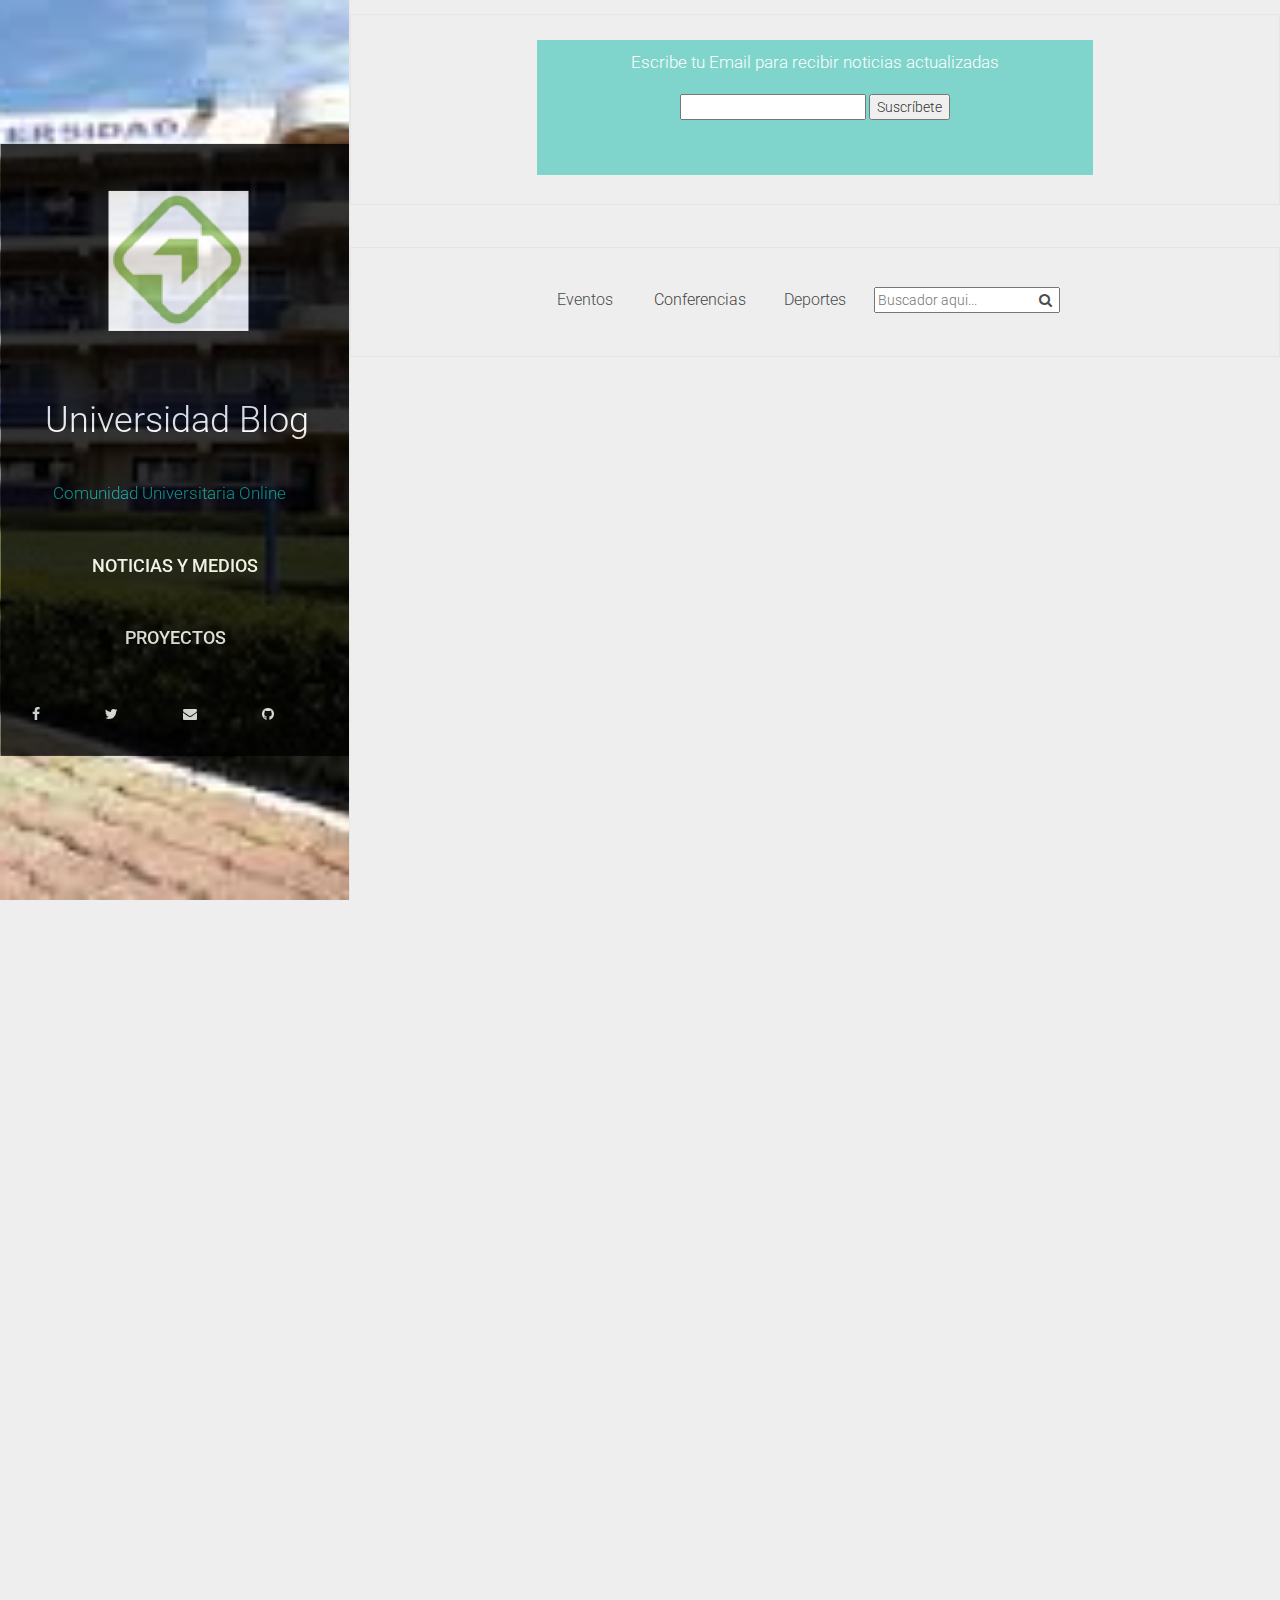
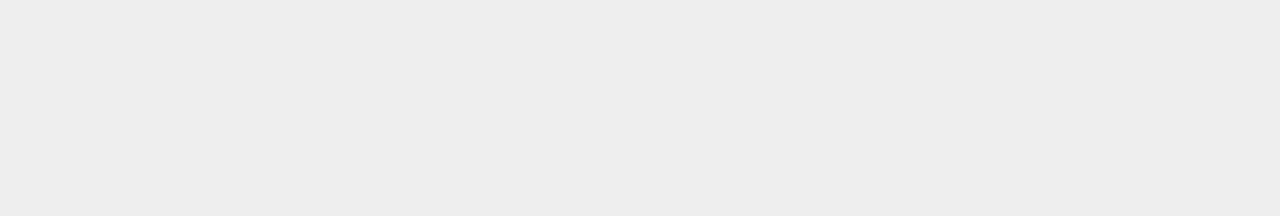
<file: index.html>
<head>
        <meta http-equiv="Content-Type" content="text/html" charset="UTF-8">
        <meta http-equiv="X-UA-Compatible" content="IE=edge,chrome=1">
        <meta name="viewport" content="width=device-width, initial-scale=1.0">
        <meta charset="utf-8">
        <meta name="author" content="">
        <title>Desafio 2</title>
        <meta name="description" content="Thoughts, stories and ideas.">
        <meta name="theme-color" content="#263238">
        <link rel="stylesheet" type="text/css" href="assets/css/animate.min.css?v=45eaf63d99">
        <link rel="stylesheet" type="text/css" href="https://fonts.googleapis.com/css?family=Roboto:300,500">
        <link rel="stylesheet" type="text/css" href="https://fonts.googleapis.com/icon?family=Material+Icons">
        <link href="https://fonts.googleapis.com/css?family=Kanit:300&amp;subset=thai,latin" rel="stylesheet" type="text/css">
        <link href="assets/css/bootstrap.min.css?v=45eaf63d99" rel="stylesheet">
        <link href="assets/css/jasny-bootstrap.min.css?v=45eaf63d99" rel="stylesheet">
        <link rel="stylesheet" type="text/css" href="assets/css/bootstrap-material-design.min.css?v=45eaf63d99">
        <link rel="stylesheet" type="text/css" href="assets/css/ripples.min.css?v=45eaf63d99">
        <link rel="stylesheet" type="text/css" href="assets/css/font-awesome.min.css?v=45eaf63d99">
        
        <link href="assets/css/style.min.css?v=45eaf63d99" rel="stylesheet">
        <link rel="canonical" href="index.html">
    <meta name="referrer" content="origin">
    
    <meta property="og:site_name" content="blog universidad">
    <meta property="og:type" content="website">
    <meta property="og:title" content="blog universidad">
    <meta property="og:description" content="practica github">
    <meta property="og:url" content="http://localhost:2368/">
    <meta name="twitter:card" content="summary">
    <meta name="twitter:title" content="blog universidad">
    <meta name="twitter:description" content="practica github">
    <meta name="twitter:url" content="http://localhost:2368/">
    
    <script type="application/ld+json">
{
    "@context": "http://schema.org",
    "@type": "Website",
    "publisher": "blog universidad",
    "url": "http://localhost:2368/",
    "description": "practica github"
}
    </script>

    <meta name="generator" content="Ghost 0.7">
    <link rel="alternate" type="application/rss+xml" title="blog universidad" href="rss/index.html">
    </head>


    <body class="home-template">
        <div class="navmenu navmenu-default navmenu-fixed-left offcanvas-sm">
            <div class="nav-wrapper container">
                <div class="animated fadeInLeft">
                <img src="mejorandola.png">
                    <a class="navmenu-brand" href="/.."><h1>Universidad Blog</h1></a>
                    <p>Comunidad Universitaria Online</p>
                </div>
                <div class="animated fadeIn">
                    <ul class="nav navmenu-nav">
                        <!--<li class="btn"><a href="index.html"><i class="material-icons">home</i> Inicio</a></li>-->
                         <li class="btn"><a href="noticiaseventos/">Noticias y medios</a></li>
                         <li class="btn"><a href="proyectos/">Proyectos</a></li>
                    </ul>
                    <div class="navmenu-social">
                        <a href="https://www.facebook.com/juliotelcel" class="btn btn-default">
                            <i class="fa fa-facebook" aria-hidden="true"></i>
                        </a>
                        <a href="https://twitter.com/juliotelcel1982" class="btn btn-default">
                            <i class="fa fa-twitter" aria-hidden="true"></i>
                        </a>
                        <a href="" class="btn btn-default">
                            <i class="fa fa-envelope" aria-hidden="true"></i>
                        </a>
                        <a href="https://github.com/juliotelcel2" class="btn btn-default">
                            <i class="fa fa-github" aria-hidden="true"></i>
                        </a>

                    </div>
                </div>
            </div>
        </div>
        <div class="categorias2" style="
    margin: 1em 0 3em;
    width: 100%;
    display: block;
    border: solid 1px #e5e5e5;
    text-align: center;
    padding-top: 15px;
    padding-bottom: 15px;">

   <form class="formulario-suscripcion" action="http://cpothemes.us4.list-manage2.com/subscribe/post?u=528f80487383f7dbd8efd01c9&amp;id=3876866327" method="post" name="mc-embedded-subscribe-form" target="_blank" novalidate>
   <p>Escribe tu Email para recibir noticias actualizadas</p>
    <input type="email" value="" name="EMAIL" required>
    <div style="position: absolute; left: -5000px;">
        <input type="text" name="b_528f80487383f7dbd8efd01c9_3876866327"value="">
    </div>
    <input type="submit" value="Suscríbete" name="subscribe">
</form>
              </div>
<div class="categorias" style="
    margin: 1em 0 3em;
    width: 100%;
    display: block;
    border: solid 1px #e5e5e5;
    text-align: center;
    padding-top: 15px;
    padding-bottom: 15px;
">
                
<div style="
    width: 8em;
    display: inline-block;
    margin-bottom: 0px;
    padding: 1em 0em;
    margin-right: 0%;
">
<a href="eventos/" style="
    margin: 0.5em 0 0.98rem;
    padding-bottom: 30px;
    color: #494949;
    width: 100px;
">
<div style="
    text-align: center;
    color: #494949;
">
<span class="fi-battery-full" style="
    text-align: center;
"></span>
</div>
                    
                    <p style="
    margin: 0;
    font-size: 16px;
    text-align: center;
">Eventos</p>
                </a>
</div>
<div style="
    width: 8em;
    margin-bottom: 0px;
    display: inline-block;
    margin-right: 0%;
    padding: 1em 0em;
">
<a href="Conferencias/" style="
    margin: 0.5em 0 0.98rem;
    border-bottom: solid 1px #4091AE;
    padding-bottom: 30px;
    color: #444444;
    width: 100px;
">
<div style="
    text-align: center;
    color: #4091AE;
">

<span class="fi-torsos-all" style="
    text-align: center;
"></span>
</div>

                    
                    <p style="
    margin: 0;
    font-size: 16px;
    text-align: center;
">Conferencias</p>
                </a>
</div>
<div style="
    width: 8em;
    margin-bottom: 0px;
    padding: 1em 0em;
    display: inline-block;
">
<a href="Deportes/" style="
    margin: 0.5em 0 0.98rem;
    border-bottom: solid 1px #494949;
    padding-bottom: 30px;
    color: #494949;
    width: 100px;
">
     

<div style="
    text-align: center;
    color: #494949;
">


<span class="fi-map" style="
    text-align: center;
"></span>
</div>
               
                    <p style="
    margin: 0;
    font-size: 16px;
    text-align: center;
">Deportes</p>
                </a>
</div>
<div style="
    width: 8em;
    margin-bottom: 0px;
    padding: 1em 0em;
    display: inline-block;
">
<a href="#" style="
    margin: 0.5em 0 0.98rem;
    border-bottom: solid 1px #494949;
    padding-bottom: 30px;
    color: #494949;
    width: 100px;
">
     

<div style="
    text-align: center;
    color: #494949;
">


<span class="fi-map" style="
    text-align: center;
"></span>
</div>
<p>
<form id="searchform"><input type="text" placeholder="Buscador aqui..." required></form>
</p>
</a>
</div>


<div style="
    width: 8em;
    margin-bottom: 0px;
    padding: 0.5m 0em;
    display: inline-block;
">
<a href="#" style="
    margin: 1em 0 0.98rem;
    border-bottom: solid 1px #494949;
    padding-bottom: 30px;
    color: #494949;
    width: 100px;
">
     

<div style="
    text-align: center;
    color: #494949;
">


<span class="fi-map" style="
    text-align: center;
"></span>
</div>
               
                    <p><a href="#">
                            <i class="fa fa-search" aria-hidden="true"></i>
                        </a></p>
                </a>
</div>
</div>

    
<div class="container-fluid">
    <main class="row">
        <article class="front-wrapper col-md-8 col-md-offset-2 jumbotron animated" role="article">
          
            <div class="cover-area">
                <div class="cover-img">
                    <a href="whatsapp/"><img src="telf.jpg"></a>
                </div>
            </div>
            <div class="front-post">
                <div class="container-fluid">
                    <div class="row">
                        <div class="front-post-content">
                            <div class="front-post-wrapper">
                                <div class="front-post-header">
                                    <div class="front-post-meta">
                                        <time class="front-post-date" datetime="2016-06-26">
                                        <i class="material-icons"></i> 
                                        2016-06-26 Autor:Julio Labrador.
                                        </time>
                                    </div>
                                    <h2 class="front-post-title" itemprop="headline">
                                        <a href="vidautil-cel">Cual es la vida util de un telefono celular?</a>
                                    </h2>
                                </div>
                                <div class="front-post-p">
                                    <p>
                                        La duración exacta de equipo celular es algo que no sabemos a ciencia cierta , pero cuando compramos un teléfono nuevo nos gustaría  >>
                                    </p>
                                </div>
                                <div class="front-post-more">
                                    <a href="vidautil-cel" class="btn btn-raised btn-primary right">Leer Mas--&gt;<div class="ripple-container"></div></a>
                                </div>
                            </div>
                        </div>
                    </div>
                </div>
            </div> 
            
        </article>
        <article class="front-wrapper col-md-8 col-md-offset-2 jumbotron animated" role="article">
          
            <div class="cover-area">
                <div class="cover-img">
                    <a href="vidautil-cel/"><img src="whatsappw.jpg"></a>
                </div>
            </div>
            <div class="front-post">
                <div class="container-fluid">
                    <div class="row">
                        <div class="front-post-content">
                            <div class="front-post-wrapper">
                                <div class="front-post-header">
                                    <div class="front-post-meta">
                                        <time class="front-post-date" datetime="2016-06-26">
                                        <i class="material-icons"></i> 
                                        2016-06-26 Autor: Julio Labrador.
                                        </time>
                                    </div>
                                    <h2 class="front-post-title" itemprop="headline">
                                        <a href="whatsapp/">Whatsapp Web ya permite compartir documentos.</a>
                                    </h2>
                                </div>
                                <div class="front-post-p">
                                    <p>
                                        WhatsApp,la empresa subsidiaria de facebook, continúa actualizándose y su versión Web ya permite compartir archivos PDF , característica que >>
                                    </p>
                                </div>
                                <div class="front-post-more">
                                    <a href="whatsapp/" class="btn btn-raised btn-primary right">Leer Mas--&gt;<div class="ripple-container"></div></a>
                                </div>
                            </div>
                        </div>
                    </div>
                </div>
            </div> 
            
        </article>
    </main>

<div class="row post-navigation">
    <div class="col-md-6 col-md-offset-3 btn-group-sm">
    </div>
</div>


</div> 

       
        <script src="https://code.jquery.com/jquery-1.10.2.min.js"></script>
        <script src="assets/js/bootstrap.min.js?v=45eaf63d99"></script>
        <script src="assets/js/jasny-bootstrap.min.js?v=45eaf63d99"></script>
        <script src="assets/js/material.min.js?v=45eaf63d99"></script>
        <script src="assets/js/ripples.min.js?v=45eaf63d99"></script>
        <script src="assets/js/script.min.js?v=45eaf63d99"></script>
        <script>$.material.init()</script>

      
    

  </body>
</file>
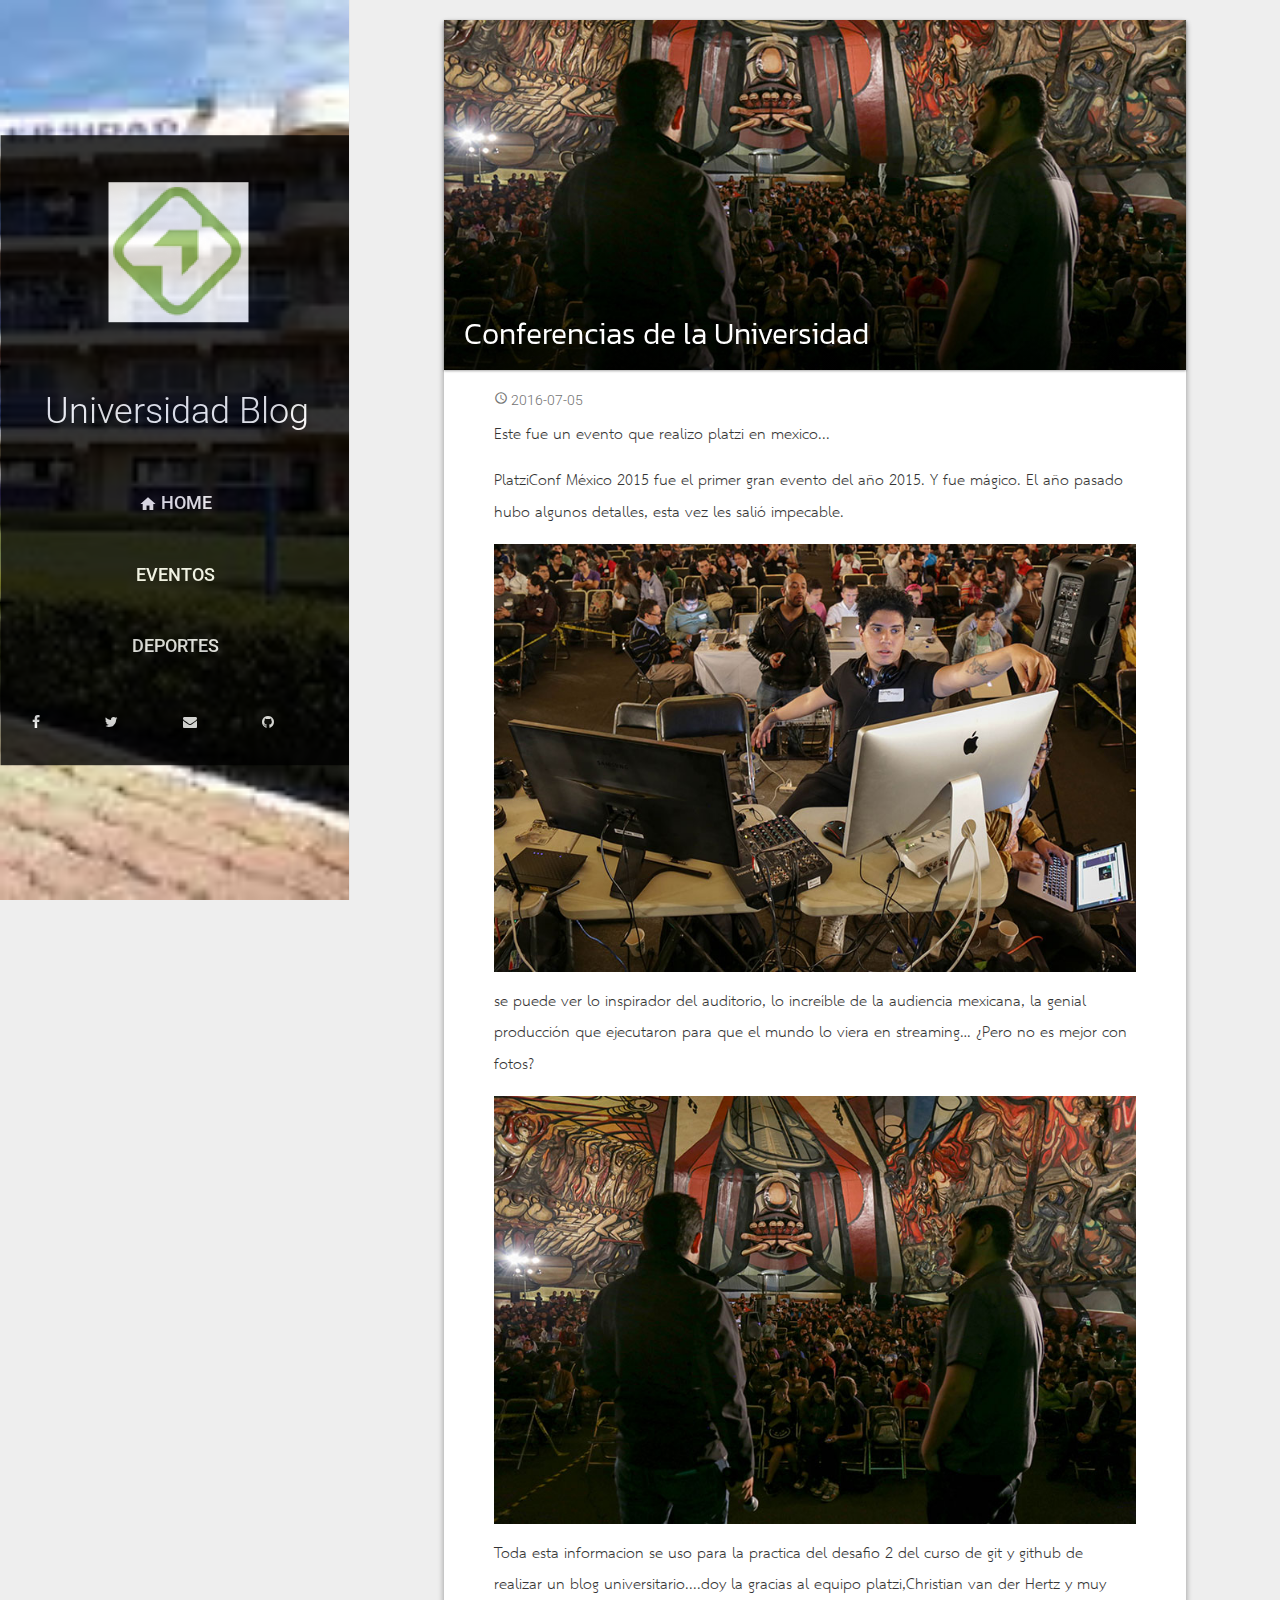
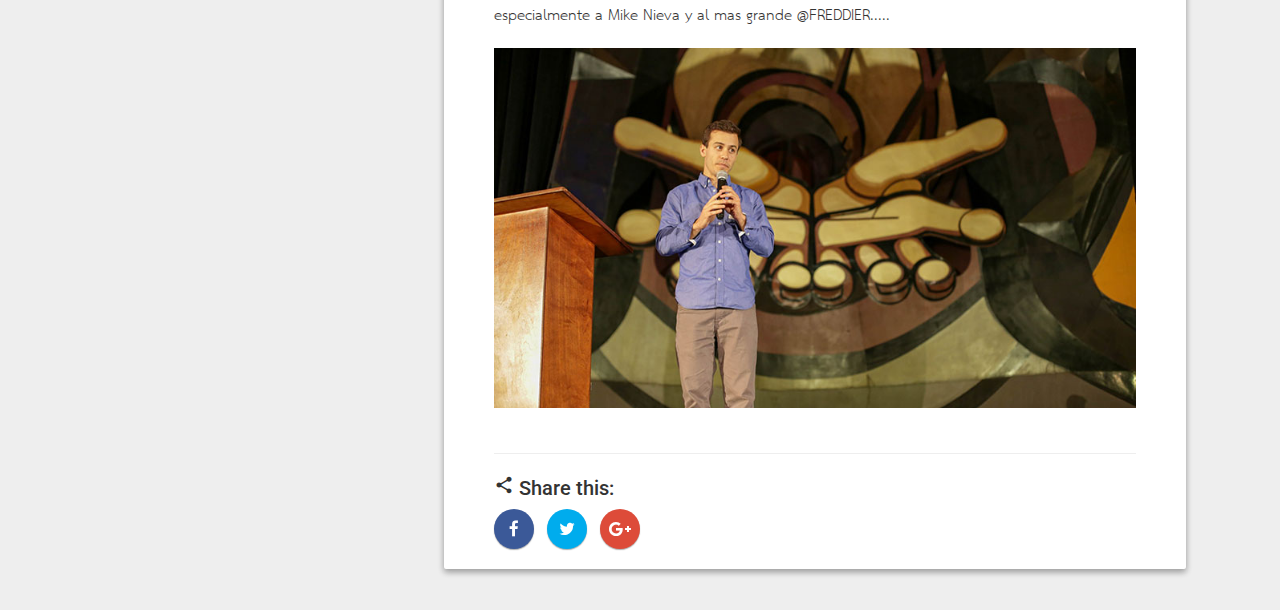
<file: Conferencias/index.html>
<head>
        <meta http-equiv="Content-Type" content="text/html" charset="UTF-8">
        <meta http-equiv="X-UA-Compatible" content="IE=edge,chrome=1">
        <meta name="viewport" content="width=device-width, initial-scale=1.0">
        <meta charset="utf-8">
        <meta name="author" content="">
        <title>Desafio 2</title>
        <meta name="description" content="">
        <meta name="theme-color" content="#263238">
        <link rel="stylesheet" type="text/css" href="../assets/css/animate.min.css?v=82d4e399a1">
        <link rel="stylesheet" type="text/css" href="https://fonts.googleapis.com/css?family=Roboto:300,500">
        <link rel="stylesheet" type="text/css" href="https://fonts.googleapis.com/icon?family=Material+Icons">
        <link href="https://fonts.googleapis.com/css?family=Kanit:300&amp;subset=thai,latin" rel="stylesheet" type="text/css">
        <link href="../assets/css/bootstrap.min.css?v=82d4e399a1" rel="stylesheet">
        <link href="../assets/css/jasny-bootstrap.min.css?v=82d4e399a1" rel="stylesheet">
        <link rel="stylesheet" type="text/css" href="../assets/css/bootstrap-material-design.min.css?v=82d4e399a1">
        <link rel="stylesheet" type="text/css" href="../assets/css/ripples.min.css?v=82d4e399a1">
        <link rel="stylesheet" type="text/css" href="../assets/css/font-awesome.min.css?v=82d4e399a1">
        <link href="../assets/css/style.min.css?v=82d4e399a1" rel="stylesheet">
        <link rel="canonical" href="index.html">
    <meta name="referrer" content="origin">
    
    <meta property="og:site_name" content="blog universidad">
    <meta property="og:type" content="article">
    <meta property="og:title" content="Welcome to Ghost">
    <meta property="og:description" content="You're live! Nice. We've put together a little post to introduce you to the Ghost editor and get you started. You can manage your content by signing in to the admin area at &amp;lt;your blog URL&amp;gt;/ghost/. When you arrive, you can select this post from a list">
    <meta property="og:url" content="http://localhost:2368/welcome-to-ghost/">
    <meta property="article:published_time" content="2016-06-26T22:37:07.443Z">
    <meta property="article:modified_time" content="2016-06-26T22:37:07.407Z">
    <meta property="article:tag" content="Getting Started">
    
    <meta name="twitter:card" content="summary">
    <meta name="twitter:title" content="Welcome to Ghost">
    <meta name="twitter:description" content="You're live! Nice. We've put together a little post to introduce you to the Ghost editor and get you started. You can manage your content by signing in to the admin area at &amp;lt;your blog URL&amp;gt;/ghost/. When you arrive, you can select this post from a list">
    <meta name="twitter:url" content="http://localhost:2368/welcome-to-ghost/">
    <meta name="twitter:label1" content="Written by">
    <meta name="twitter:data1" content="Julio Cesar Labrador">
    <meta name="twitter:label2" content="Filed under">
    <meta name="twitter:data2" content="Getting Started">
    
    <script type="application/ld+json">
{
    "@context": "http://schema.org",
    "@type": "Article",
    "publisher": "blog universidad",
    "author": {
        "@type": "Person",
        "name": "Julio Cesar Labrador",
        "url": "http://localhost:2368/author/julio/"
    },
    "headline": "Welcome to Ghost",
    "url": "http://localhost:2368/welcome-to-ghost/",
    "datePublished": "2016-06-26T22:37:07.443Z",
    "dateModified": "2016-06-26T22:37:07.407Z",
    "keywords": "Getting Started",
    "description": "You&#x27;re live! Nice. We&#x27;ve put together a little post to introduce you to the Ghost editor and get you started. You can manage your content by signing in to the admin area at &amp;lt;your blog URL&amp;gt;/ghost/. When you arrive, you can select this post from a list"
}
    </script>

    <meta name="generator" content="Ghost 0.7">
    <link rel="alternate" type="application/rss+xml" title="blog universidad" href="../rss/index.html">
    </head>


    <body class="post-template tag-getting-started">
        <div class="navmenu navmenu-default navmenu-fixed-left offcanvas-sm">
            <div class="nav-wrapper container">
                <div class="animated fadeInLeft">
                <img src="m.png">
                    <a class="navmenu-brand" href="../"><h1>Universidad Blog</h1></a>
                </div>
                <div class="animated fadeIn">
                    <ul class="nav navmenu-nav">
                        <li class="btn"><a href="../"><i class="material-icons">home</i> Home</a></li>
                        <li class="btn"><a href="../eventos/">Eventos</a></li>
                        <li class="btn"><a href="../Deportes/">Deportes</a></li>
                    </ul>
                    <div class="navmenu-social">
                        <a href="https://www.facebook.com/juliotelcel" class="btn btn-default">
                            <i class="fa fa-facebook" aria-hidden="true"></i>
                        </a>
                        <a href="https://twitter.com/juliotelcel1982" class="btn btn-default">
                            <i class="fa fa-twitter" aria-hidden="true"></i>
                        </a>
                        <a href="index.html#" class="btn btn-default">
                            <i class="fa fa-envelope" aria-hidden="true"></i>
                        </a>
                        <a href="https://github.com/juliotelcel2" class="btn btn-default">
                            <i class="fa fa-github" aria-hidden="true"></i>
                        </a>

                    </div>
                </div>
            </div>
        </div>
        <div class="container-fluid">
            
<main class="row">
                <article class="post-wrapper col-md-10 col-md-offset-1 jumbotron">
                    
                    <div class="cover-area bg-darken">
                        <h2 class="post-title animated fadeInDown">
                        Conferencias de la Universidad
                        </h2>
                        <div class="cover-img">
                            <img src="platziconf2.jpg">
                        </div>
                    </div>

                   <div class="post">
                        <div class="container-fluid">
                            <div class="row">
                                <div class="post-content">
                                    <div class="post-wrapper">
                                        <div class="post-header">
                                            <div class="post-meta">
                                                <time class="front-post-date" datetime="2016-06-26"><i class="material-icons"></i> 2016-07-05</time>
                                            </div>
                                        </div>
                                        <div class="post-p">
                                            <p>Este fue un evento que realizo platzi en mexico...</p>

                                            <p>PlatziConf México 2015 fue el primer gran evento del año 2015. Y fue mágico. El año pasado hubo algunos detalles, esta vez les salió impecable.</p>
                                            <p><img src="platziconf3.jpg"></p>

<p>se puede ver lo inspirador del auditorio, lo increíble de la audiencia mexicana, la genial producción que ejecutaron para que el mundo lo viera en streaming… ¿Pero no es mejor con fotos?</p>
                                            <p><img src="platziconf4.jpg"></p>

<p>Toda esta informacion se uso para la practica del desafio 2 del curso de git y github de realizar un blog universitario....doy la gracias al equipo platzi,Christian van der Hertz y muy especialmente a Mike Nieva y al mas grande @FREDDIER.....</p>

<p><img src="platziconf5.jpg"></p>
                                        </div>
                                        <hr>
                                        <div class="post-share btn-group-sm">
                                            <h3><i class="material-icons">share</i> Share this:</h3>
                                            <a href="https://www.facebook.com/sharer/sharer.php?u=http://localhost:2368/welcome-to-ghost/" class="btn btn-default btn-fab fb intent" data-width="580" height="235">
                                                <i class="fa fa-facebook" aria-hidden="true"></i>
                                                <div class="ripple-container"></div>
                                            </a>
                                            <a href="https://twitter.com/intent/tweet?text=Welcome%20to%20Ghost&amp;url=http://localhost:2368/welcome-to-ghost/" class="btn btn-default btn-fab tw intent" data-width="550" data-height="235">
                                                <i class="fa fa-twitter" aria-hidden="true"></i>
                                                <div class="ripple-container"></div>
                                            </a>
                                            <a href="https://plus.google.com/share?url=http://localhost:2368/welcome-to-ghost/" class="btn btn-default btn-fab gp intent" data-width="590" data-height="530">
                                                <i class="fa fa-google-plus" aria-hidden="true"></i>
                                                <div class="ripple-container"></div>
                                            </a>
                                        </div>
                                        
                                    </div>
                                </div>
                            </div>
                        </div>
                    </div>
                </article>
            </main>
                
<div class="row post-navigation">
                <div class="col-md-10 col-md-offset-1 btn-group-sm">

                    
                </div>
            </div>
        </div>



        
        <script src="https://code.jquery.com/jquery-1.10.2.min.js"></script>
        <script src="../assets/js/bootstrap.min.js?v=82d4e399a1"></script>
        <script src="../assets/js/jasny-bootstrap.min.js?v=82d4e399a1"></script>
        <script src="../assets/js/material.min.js?v=82d4e399a1"></script>
        <script src="../assets/js/ripples.min.js?v=82d4e399a1"></script>
        <script src="../assets/js/script.min.js?v=82d4e399a1"></script>
        <script>$.material.init()</script>
      
    

  </body>
</file>
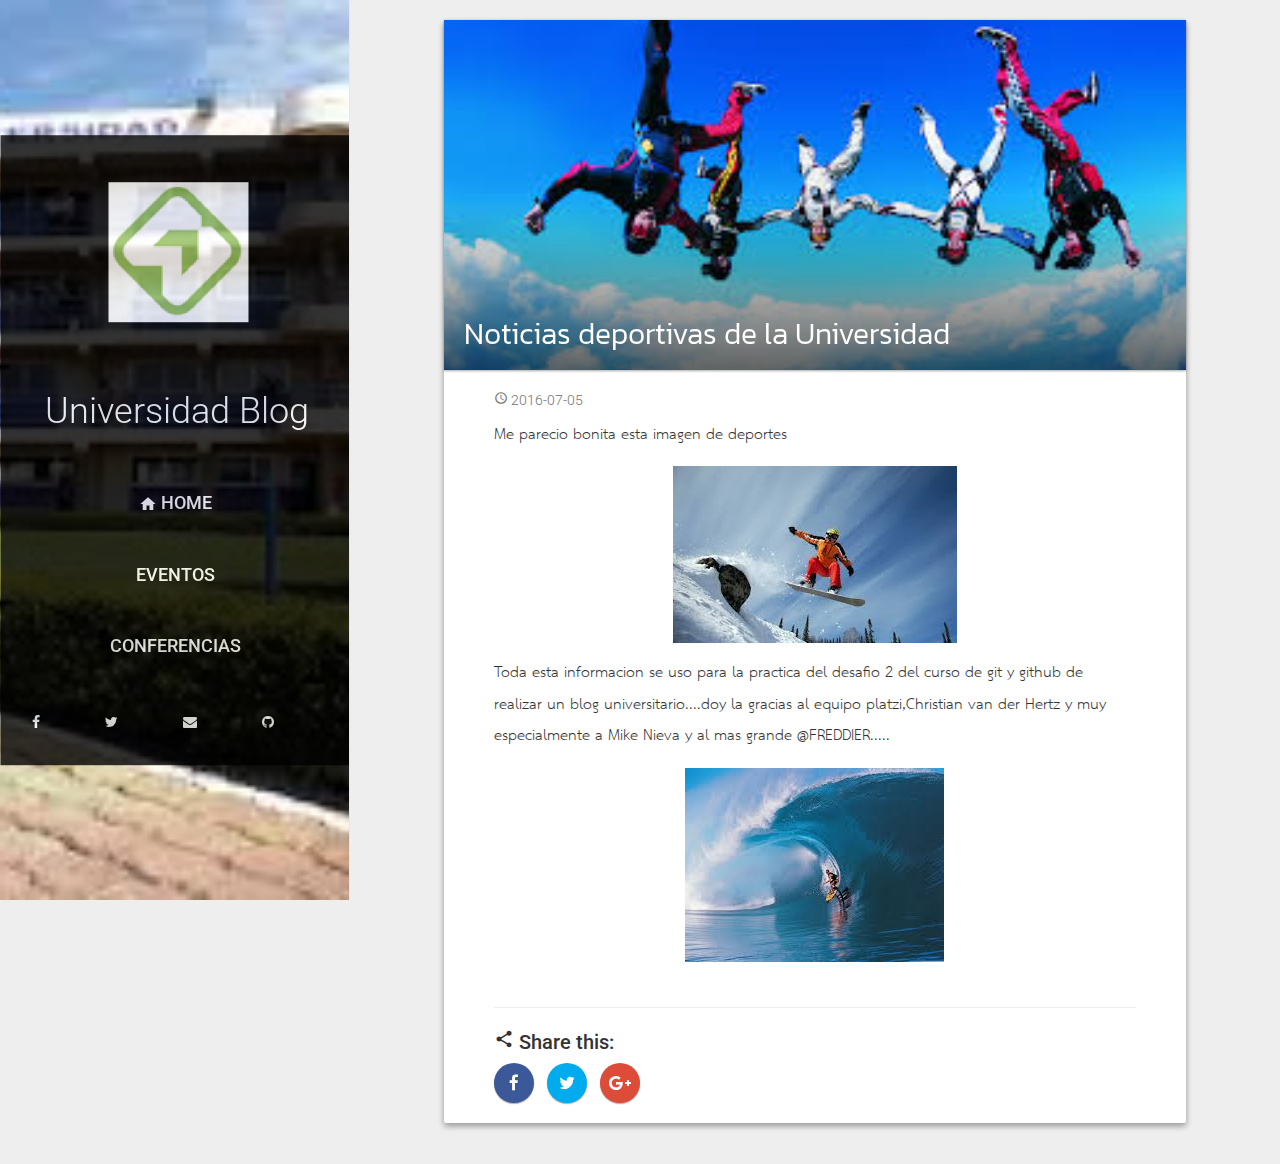
<file: Deportes/index.html>
<head>
        <meta http-equiv="Content-Type" content="text/html" charset="UTF-8">
        <meta http-equiv="X-UA-Compatible" content="IE=edge,chrome=1">
        <meta name="viewport" content="width=device-width, initial-scale=1.0">
        <meta charset="utf-8">
        <meta name="author" content="">
        <title>Desafio 2</title>
        <meta name="description" content="">
        <meta name="theme-color" content="#263238">
        <link rel="stylesheet" type="text/css" href="../assets/css/animate.min.css?v=82d4e399a1">
        <link rel="stylesheet" type="text/css" href="https://fonts.googleapis.com/css?family=Roboto:300,500">
        <link rel="stylesheet" type="text/css" href="https://fonts.googleapis.com/icon?family=Material+Icons">
        <link href="https://fonts.googleapis.com/css?family=Kanit:300&amp;subset=thai,latin" rel="stylesheet" type="text/css">
        <link href="../assets/css/bootstrap.min.css?v=82d4e399a1" rel="stylesheet">
        <link href="../assets/css/jasny-bootstrap.min.css?v=82d4e399a1" rel="stylesheet">
        <link rel="stylesheet" type="text/css" href="../assets/css/bootstrap-material-design.min.css?v=82d4e399a1">
        <link rel="stylesheet" type="text/css" href="../assets/css/ripples.min.css?v=82d4e399a1">
        <link rel="stylesheet" type="text/css" href="../assets/css/font-awesome.min.css?v=82d4e399a1">
        <link href="../assets/css/style.min.css?v=82d4e399a1" rel="stylesheet">
        <link rel="canonical" href="index.html">
    <meta name="referrer" content="origin">
    
    <meta property="og:site_name" content="blog universidad">
    <meta property="og:type" content="article">
    <meta property="og:title" content="Welcome to Ghost">
    <meta property="og:description" content="You're live! Nice. We've put together a little post to introduce you to the Ghost editor and get you started. You can manage your content by signing in to the admin area at &amp;lt;your blog URL&amp;gt;/ghost/. When you arrive, you can select this post from a list">
    <meta property="og:url" content="http://localhost:2368/welcome-to-ghost/">
    <meta property="article:published_time" content="2016-06-26T22:37:07.443Z">
    <meta property="article:modified_time" content="2016-06-26T22:37:07.407Z">
    <meta property="article:tag" content="Getting Started">
    
    <meta name="twitter:card" content="summary">
    <meta name="twitter:title" content="Welcome to Ghost">
    <meta name="twitter:description" content="You're live! Nice. We've put together a little post to introduce you to the Ghost editor and get you started. You can manage your content by signing in to the admin area at &amp;lt;your blog URL&amp;gt;/ghost/. When you arrive, you can select this post from a list">
    <meta name="twitter:url" content="http://localhost:2368/welcome-to-ghost/">
    <meta name="twitter:label1" content="Written by">
    <meta name="twitter:data1" content="Julio Cesar Labrador">
    <meta name="twitter:label2" content="Filed under">
    <meta name="twitter:data2" content="Getting Started">
    
    <script type="application/ld+json">
{
    "@context": "http://schema.org",
    "@type": "Article",
    "publisher": "blog universidad",
    "author": {
        "@type": "Person",
        "name": "Julio Cesar Labrador",
        "url": "http://localhost:2368/author/julio/"
    },
    "headline": "Welcome to Ghost",
    "url": "http://localhost:2368/welcome-to-ghost/",
    "datePublished": "2016-06-26T22:37:07.443Z",
    "dateModified": "2016-06-26T22:37:07.407Z",
    "keywords": "Getting Started",
    "description": "You&#x27;re live! Nice. We&#x27;ve put together a little post to introduce you to the Ghost editor and get you started. You can manage your content by signing in to the admin area at &amp;lt;your blog URL&amp;gt;/ghost/. When you arrive, you can select this post from a list"
}
    </script>

    <meta name="generator" content="Ghost 0.7">
    <link rel="alternate" type="application/rss+xml" title="blog universidad" href="../rss/index.html">
    </head>


    <body class="post-template tag-getting-started">
        <div class="navmenu navmenu-default navmenu-fixed-left offcanvas-sm">
            <div class="nav-wrapper container">
                <div class="animated fadeInLeft">
                <img src="m.png">
                    <a class="navmenu-brand" href="../"><h1>Universidad Blog</h1></a>
                </div>
                <div class="animated fadeIn">
                    <ul class="nav navmenu-nav">
                        <li class="btn"><a href="../"><i class="material-icons">home</i> Home</a></li>
                        <li class="btn"><a href="../eventos/">Eventos</a></li>
                        <li class="btn"><a href="../Conferencias/">Conferencias</a></li>
                    </ul>
                    <div class="navmenu-social">
                        <a href="https://www.facebook.com/juliotelcel" class="btn btn-default">
                            <i class="fa fa-facebook" aria-hidden="true"></i>
                        </a>
                        <a href="https://twitter.com/juliotelcel1982" class="btn btn-default">
                            <i class="fa fa-twitter" aria-hidden="true"></i>
                        </a>
                        <a href="index.html#" class="btn btn-default">
                            <i class="fa fa-envelope" aria-hidden="true"></i>
                        </a>
                        <a href="https://github.com/juliotelcel2" class="btn btn-default">
                            <i class="fa fa-github" aria-hidden="true"></i>
                        </a>

                    </div>
                </div>
            </div>
        </div>
        <div class="container-fluid">
            
<main class="row">
                <article class="post-wrapper col-md-10 col-md-offset-1 jumbotron">
                    
                    <div class="cover-area bg-darken">
                        <h2 class="post-title animated fadeInDown">
                        Noticias deportivas de la Universidad
                        </h2>
                        <div class="cover-img">
                            <img src="deportes1.jpg">
                        </div>
                    </div>

                   <div class="post">
                        <div class="container-fluid">
                            <div class="row">
                                <div class="post-content">
                                    <div class="post-wrapper">
                                        <div class="post-header">
                                            <div class="post-meta">
                                                <time class="front-post-date" datetime="2016-06-26"><i class="material-icons"></i> 2016-07-05</time>
                                            </div>
                                        </div>
                                        <div class="post-p">
                                            <p>Me parecio bonita esta imagen de deportes</p>

                                            <p><img src="deportes2.jpg"></p>

<p>Toda esta informacion se uso para la practica del desafio 2 del curso de git y github de realizar un blog universitario....doy la gracias al equipo platzi,Christian van der Hertz y muy especialmente a Mike Nieva y al mas grande @FREDDIER.....</p>

<p><img src="deportes4.jpg"></p>
                                        </div>
                                        <hr>
                                        <div class="post-share btn-group-sm">
                                            <h3><i class="material-icons">share</i> Share this:</h3>
                                            <a href="https://www.facebook.com/sharer/sharer.php?u=http://localhost:2368/welcome-to-ghost/" class="btn btn-default btn-fab fb intent" data-width="580" height="235">
                                                <i class="fa fa-facebook" aria-hidden="true"></i>
                                                <div class="ripple-container"></div>
                                            </a>
                                            <a href="https://twitter.com/intent/tweet?text=Welcome%20to%20Ghost&amp;url=http://localhost:2368/welcome-to-ghost/" class="btn btn-default btn-fab tw intent" data-width="550" data-height="235">
                                                <i class="fa fa-twitter" aria-hidden="true"></i>
                                                <div class="ripple-container"></div>
                                            </a>
                                            <a href="https://plus.google.com/share?url=http://localhost:2368/welcome-to-ghost/" class="btn btn-default btn-fab gp intent" data-width="590" data-height="530">
                                                <i class="fa fa-google-plus" aria-hidden="true"></i>
                                                <div class="ripple-container"></div>
                                            </a>
                                        </div>
                                        
                                    </div>
                                </div>
                            </div>
                        </div>
                    </div>
                </article>
            </main>
                
<div class="row post-navigation">
                <div class="col-md-10 col-md-offset-1 btn-group-sm">

                    
                </div>
            </div>
        </div>



        
        <script src="https://code.jquery.com/jquery-1.10.2.min.js"></script>
        <script src="../assets/js/bootstrap.min.js?v=82d4e399a1"></script>
        <script src="../assets/js/jasny-bootstrap.min.js?v=82d4e399a1"></script>
        <script src="../assets/js/material.min.js?v=82d4e399a1"></script>
        <script src="../assets/js/ripples.min.js?v=82d4e399a1"></script>
        <script src="../assets/js/script.min.js?v=82d4e399a1"></script>
        <script>$.material.init()</script>
      
    

  </body>
</file>
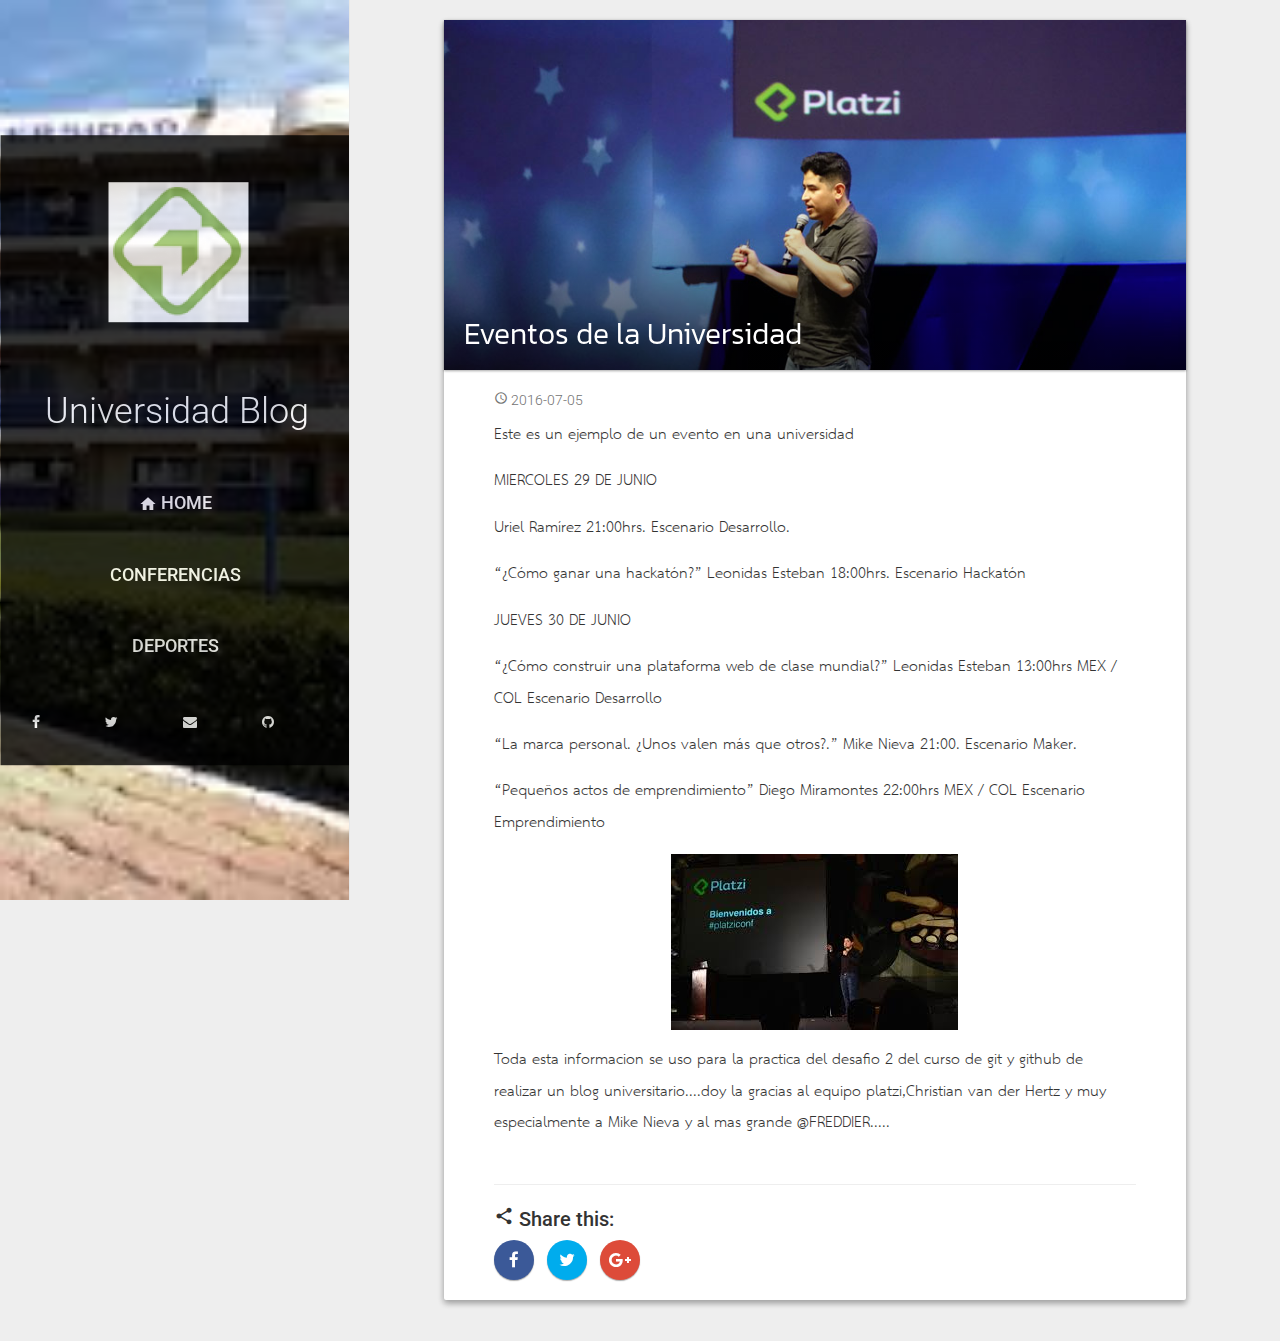
<file: eventos/index.html>
<head>
        <meta http-equiv="Content-Type" content="text/html" charset="UTF-8">
        <meta http-equiv="X-UA-Compatible" content="IE=edge,chrome=1">
        <meta name="viewport" content="width=device-width, initial-scale=1.0">
        <meta charset="utf-8">
        <meta name="author" content="">
        <title>Desafio 2</title>
        <meta name="description" content="">
        <meta name="theme-color" content="#263238">
        <link rel="stylesheet" type="text/css" href="../assets/css/animate.min.css?v=82d4e399a1">
        <link rel="stylesheet" type="text/css" href="https://fonts.googleapis.com/css?family=Roboto:300,500">
        <link rel="stylesheet" type="text/css" href="https://fonts.googleapis.com/icon?family=Material+Icons">
        <link href="https://fonts.googleapis.com/css?family=Kanit:300&amp;subset=thai,latin" rel="stylesheet" type="text/css">
        <link href="../assets/css/bootstrap.min.css?v=82d4e399a1" rel="stylesheet">
        <link href="../assets/css/jasny-bootstrap.min.css?v=82d4e399a1" rel="stylesheet">
        <link rel="stylesheet" type="text/css" href="../assets/css/bootstrap-material-design.min.css?v=82d4e399a1">
        <link rel="stylesheet" type="text/css" href="../assets/css/ripples.min.css?v=82d4e399a1">
        <link rel="stylesheet" type="text/css" href="../assets/css/font-awesome.min.css?v=82d4e399a1">
        <link href="../assets/css/style.min.css?v=82d4e399a1" rel="stylesheet">
        <link rel="canonical" href="index.html">
    <meta name="referrer" content="origin">
    
    <meta property="og:site_name" content="blog universidad">
    <meta property="og:type" content="article">
    <meta property="og:title" content="Welcome to Ghost">
    <meta property="og:description" content="You're live! Nice. We've put together a little post to introduce you to the Ghost editor and get you started. You can manage your content by signing in to the admin area at &amp;lt;your blog URL&amp;gt;/ghost/. When you arrive, you can select this post from a list">
    <meta property="og:url" content="http://localhost:2368/welcome-to-ghost/">
    <meta property="article:published_time" content="2016-06-26T22:37:07.443Z">
    <meta property="article:modified_time" content="2016-06-26T22:37:07.407Z">
    <meta property="article:tag" content="Getting Started">
    
    <meta name="twitter:card" content="summary">
    <meta name="twitter:title" content="Welcome to Ghost">
    <meta name="twitter:description" content="You're live! Nice. We've put together a little post to introduce you to the Ghost editor and get you started. You can manage your content by signing in to the admin area at &amp;lt;your blog URL&amp;gt;/ghost/. When you arrive, you can select this post from a list">
    <meta name="twitter:url" content="http://localhost:2368/welcome-to-ghost/">
    <meta name="twitter:label1" content="Written by">
    <meta name="twitter:data1" content="Julio Cesar Labrador">
    <meta name="twitter:label2" content="Filed under">
    <meta name="twitter:data2" content="Getting Started">
    
    <script type="application/ld+json">
{
    "@context": "http://schema.org",
    "@type": "Article",
    "publisher": "blog universidad",
    "author": {
        "@type": "Person",
        "name": "Julio Cesar Labrador",
        "url": "http://localhost:2368/author/julio/"
    },
    "headline": "Welcome to Ghost",
    "url": "http://localhost:2368/welcome-to-ghost/",
    "datePublished": "2016-06-26T22:37:07.443Z",
    "dateModified": "2016-06-26T22:37:07.407Z",
    "keywords": "Getting Started",
    "description": "You&#x27;re live! Nice. We&#x27;ve put together a little post to introduce you to the Ghost editor and get you started. You can manage your content by signing in to the admin area at &amp;lt;your blog URL&amp;gt;/ghost/. When you arrive, you can select this post from a list"
}
    </script>

    <meta name="generator" content="Ghost 0.7">
    <link rel="alternate" type="application/rss+xml" title="blog universidad" href="../rss/index.html">
    </head>


    <body class="post-template tag-getting-started">
        <div class="navmenu navmenu-default navmenu-fixed-left offcanvas-sm">
            <div class="nav-wrapper container">
                <div class="animated fadeInLeft">
                <img src="m.png">
                    <a class="navmenu-brand" href="../"><h1>Universidad Blog</h1></a>
                </div>
                <div class="animated fadeIn">
                    <ul class="nav navmenu-nav">
                        <li class="btn"><a href="../"><i class="material-icons">home</i> Home</a></li>
                         <li class="btn"><a href="../Conferencias/">Conferencias</a></li>
                         <li class="btn"><a href="../Deportes/">Deportes</a></li>
                    </ul>
                   <div class="navmenu-social">
                        <a href="https://www.facebook.com/juliotelcel" class="btn btn-default">
                            <i class="fa fa-facebook" aria-hidden="true"></i>
                        </a>
                        <a href="https://twitter.com/juliotelcel1982" class="btn btn-default">
                            <i class="fa fa-twitter" aria-hidden="true"></i>
                        </a>
                        <a href="index.html#" class="btn btn-default">
                            <i class="fa fa-envelope" aria-hidden="true"></i>
                        </a>
                        <a href="https://github.com/juliotelcel2" class="btn btn-default">
                            <i class="fa fa-github" aria-hidden="true"></i>
                        </a>

                    </div>
                </div>
            </div>
        </div>
        <div class="container-fluid">
            
<main class="row">
                <article class="post-wrapper col-md-10 col-md-offset-1 jumbotron">
                    
                    <div class="cover-area bg-darken">
                        <h2 class="post-title animated fadeInDown">
                        Eventos de la Universidad
                        </h2>
                        <div class="cover-img">
                            <img src="eventos2.jpg">
                        </div>
                    </div>

                   <div class="post">
                        <div class="container-fluid">
                            <div class="row">
                                <div class="post-content">
                                    <div class="post-wrapper">
                                        <div class="post-header">
                                            <div class="post-meta">
                                                <time class="front-post-date" datetime="2016-06-26"><i class="material-icons"></i> 2016-07-05</time>
                                            </div>
                                        </div>
                                        <div class="post-p">
                                            <p>Este es un ejemplo de un evento en una universidad</p>


<p>MIERCOLES 29 DE JUNIO</p>

<p>Uriel Ramírez
21:00hrs. Escenario Desarrollo.
</p>

<p>“¿Cómo ganar una hackatón?”
Leonidas Esteban
18:00hrs. Escenario Hackatón</p>

<p>JUEVES 30 DE JUNIO</p>

<p>“¿Cómo construir una plataforma web de clase mundial?”
Leonidas Esteban
13:00hrs MEX / COL
Escenario Desarrollo</p>

<p>“La marca personal. ¿Unos valen más que otros?.”
Mike Nieva
21:00. Escenario Maker.</p>

<p>“Pequeños actos de emprendimiento”
Diego Miramontes
22:00hrs MEX / COL
Escenario Emprendimiento</p>

<p><img src="eventos4.jpg"></p>
<p>Toda esta informacion se uso para la practica del desafio 2 del curso de git y github de realizar un blog universitario....doy la gracias al equipo platzi,Christian van der Hertz y muy especialmente a Mike Nieva y al mas grande @FREDDIER.....</p>
                                        </div>
                                        <hr>
                                        <div class="post-share btn-group-sm">
                                            <h3><i class="material-icons">share</i> Share this:</h3>
                                            <a href="https://www.facebook.com/sharer/sharer.php?u=http://localhost:2368/welcome-to-ghost/" class="btn btn-default btn-fab fb intent" data-width="580" height="235">
                                                <i class="fa fa-facebook" aria-hidden="true"></i>
                                                <div class="ripple-container"></div>
                                            </a>
                                            <a href="https://twitter.com/intent/tweet?text=Welcome%20to%20Ghost&amp;url=http://localhost:2368/welcome-to-ghost/" class="btn btn-default btn-fab tw intent" data-width="550" data-height="235">
                                                <i class="fa fa-twitter" aria-hidden="true"></i>
                                                <div class="ripple-container"></div>
                                            </a>
                                            <a href="https://plus.google.com/share?url=http://localhost:2368/welcome-to-ghost/" class="btn btn-default btn-fab gp intent" data-width="590" data-height="530">
                                                <i class="fa fa-google-plus" aria-hidden="true"></i>
                                                <div class="ripple-container"></div>
                                            </a>
                                        </div>
                                        
                                    </div>
                                </div>
                            </div>
                        </div>
                    </div>
                </article>
            </main>
                
<div class="row post-navigation">
                <div class="col-md-10 col-md-offset-1 btn-group-sm">

                    
                </div>
            </div>
        </div>



        
        <script src="https://code.jquery.com/jquery-1.10.2.min.js"></script>
        <script src="../assets/js/bootstrap.min.js?v=82d4e399a1"></script>
        <script src="../assets/js/jasny-bootstrap.min.js?v=82d4e399a1"></script>
        <script src="../assets/js/material.min.js?v=82d4e399a1"></script>
        <script src="../assets/js/ripples.min.js?v=82d4e399a1"></script>
        <script src="../assets/js/script.min.js?v=82d4e399a1"></script>
        <script>$.material.init()</script>
      
    

  </body>
</file>
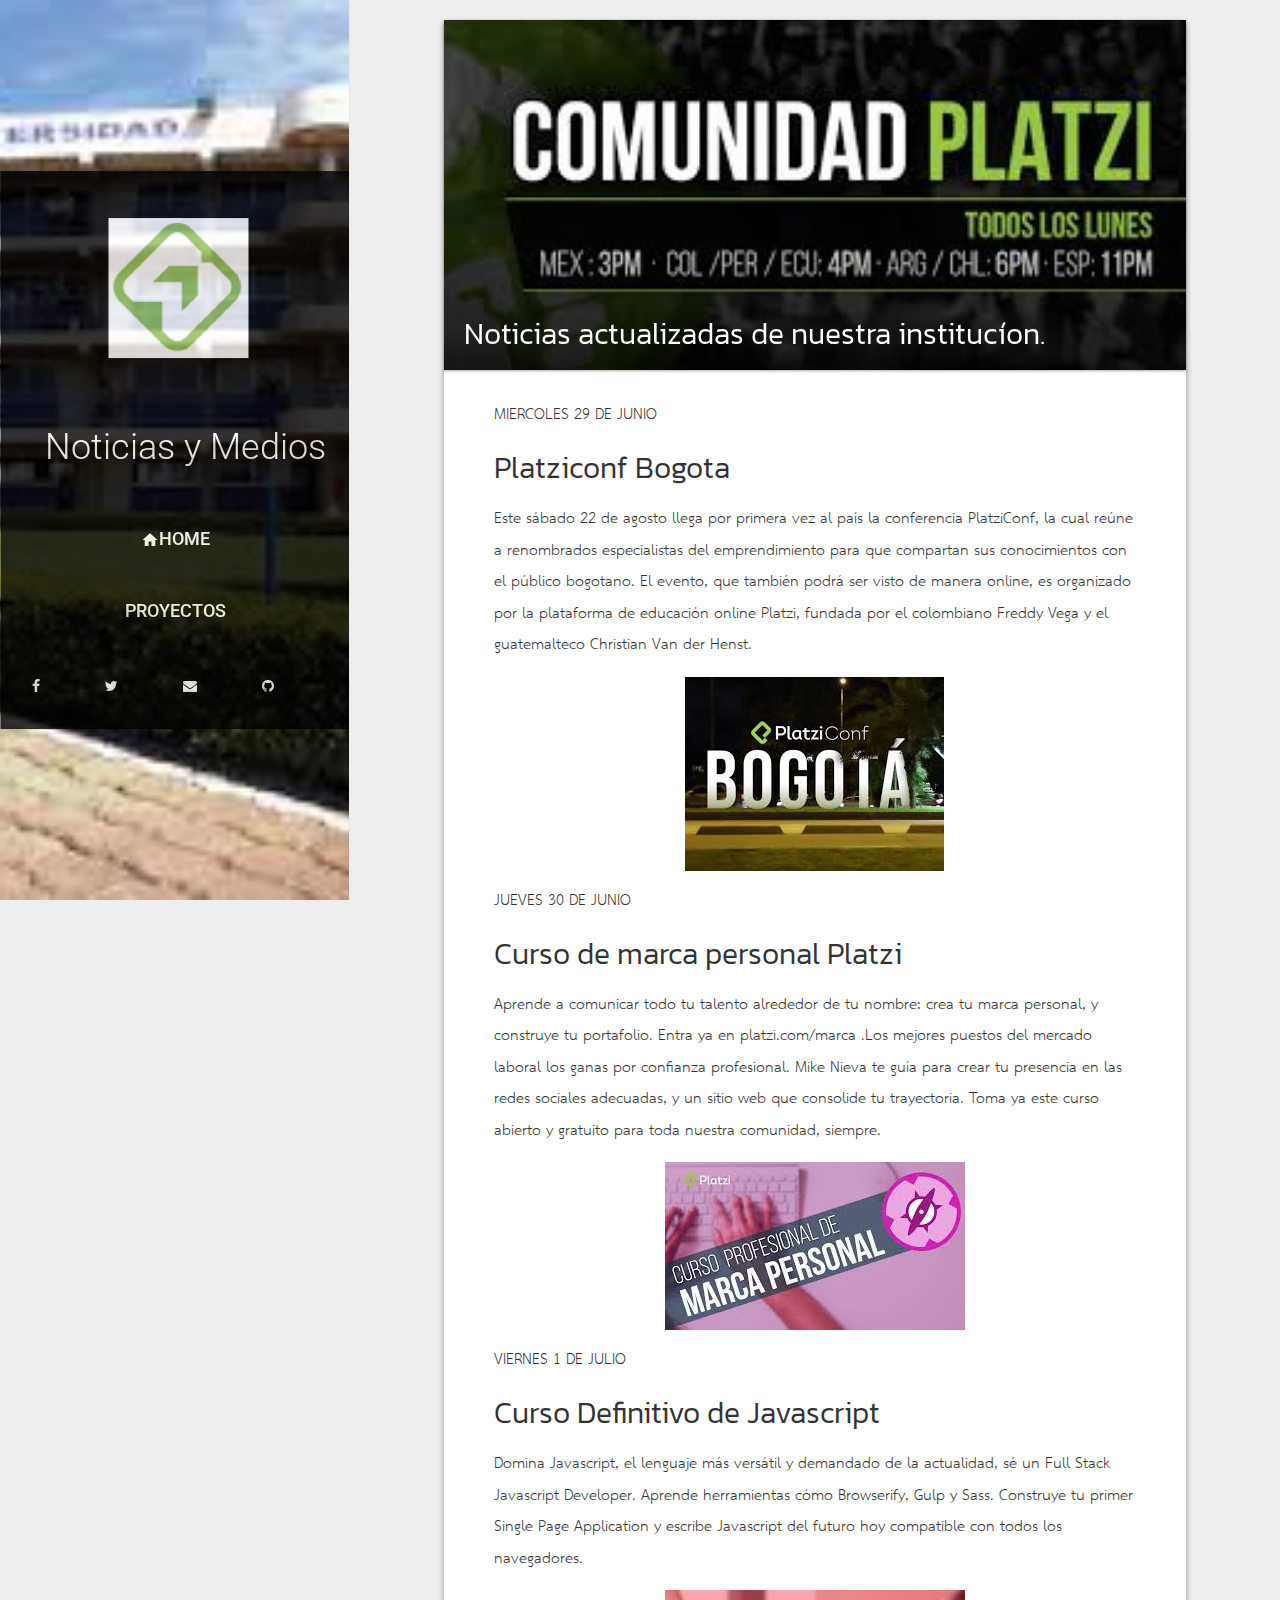
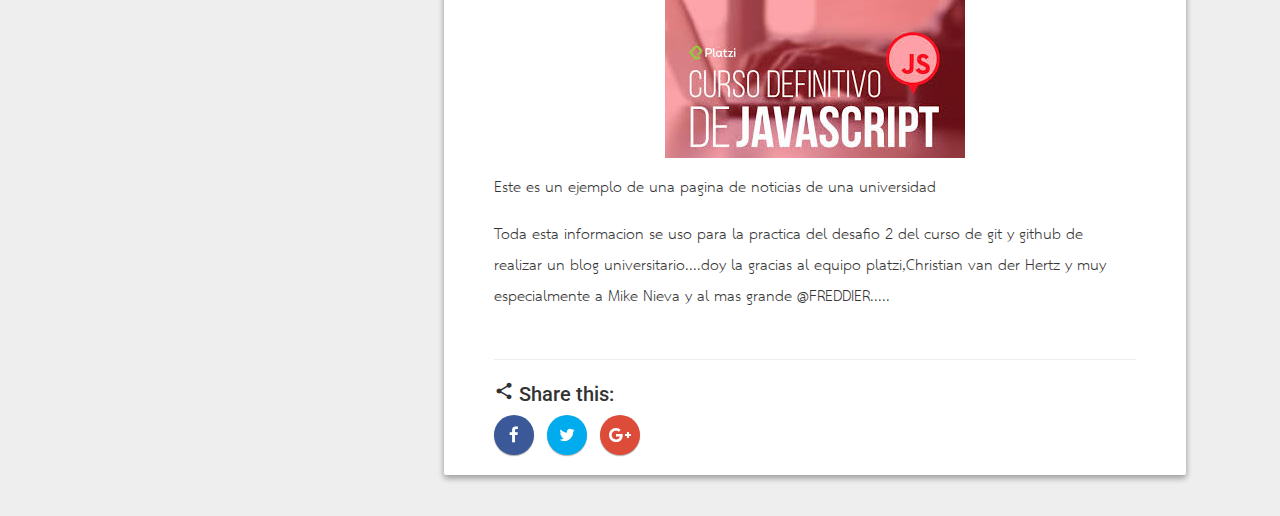
<file: noticiaseventos/index.html>
<head>
        <meta http-equiv="Content-Type" content="text/html" charset="UTF-8">
        <meta http-equiv="X-UA-Compatible" content="IE=edge,chrome=1">
        <meta name="viewport" content="width=device-width, initial-scale=1.0">
        <meta charset="utf-8">
        <meta name="author" content="">
        <title>Desafio 2</title>
        <meta name="description" content="">
        <meta name="theme-color" content="#263238">
        <link rel="stylesheet" type="text/css" href="../assets/css/animate.min.css?v=82d4e399a1">
        <link rel="stylesheet" type="text/css" href="https://fonts.googleapis.com/css?family=Roboto:300,500">
        <link rel="stylesheet" type="text/css" href="https://fonts.googleapis.com/icon?family=Material+Icons">
        <link href="https://fonts.googleapis.com/css?family=Kanit:300&amp;subset=thai,latin" rel="stylesheet" type="text/css">
        <link href="../assets/css/bootstrap.min.css?v=82d4e399a1" rel="stylesheet">
        <link href="../assets/css/jasny-bootstrap.min.css?v=82d4e399a1" rel="stylesheet">
        <link rel="stylesheet" type="text/css" href="../assets/css/bootstrap-material-design.min.css?v=82d4e399a1">
        <link rel="stylesheet" type="text/css" href="../assets/css/ripples.min.css?v=82d4e399a1">
        <link rel="stylesheet" type="text/css" href="../assets/css/font-awesome.min.css?v=82d4e399a1">
        <link href="../assets/css/style.min.css?v=82d4e399a1" rel="stylesheet">
        <link rel="canonical" href="index.html">
    <meta name="referrer" content="origin">
    
    <meta property="og:site_name" content="blog universidad">
    <meta property="og:type" content="article">
    <meta property="og:title" content="Welcome to Ghost">
    <meta property="og:description" content="You're live! Nice. We've put together a little post to introduce you to the Ghost editor and get you started. You can manage your content by signing in to the admin area at &amp;lt;your blog URL&amp;gt;/ghost/. When you arrive, you can select this post from a list">
    <meta property="og:url" content="http://localhost:2368/welcome-to-ghost/">
    <meta property="article:published_time" content="2016-06-26T22:37:07.443Z">
    <meta property="article:modified_time" content="2016-06-26T22:37:07.407Z">
    <meta property="article:tag" content="Getting Started">
    
    <meta name="twitter:card" content="summary">
    <meta name="twitter:title" content="Welcome to Ghost">
    <meta name="twitter:description" content="You're live! Nice. We've put together a little post to introduce you to the Ghost editor and get you started. You can manage your content by signing in to the admin area at &amp;lt;your blog URL&amp;gt;/ghost/. When you arrive, you can select this post from a list">
    <meta name="twitter:url" content="http://localhost:2368/welcome-to-ghost/">
    <meta name="twitter:label1" content="Written by">
    <meta name="twitter:data1" content="Julio Cesar Labrador">
    <meta name="twitter:label2" content="Filed under">
    <meta name="twitter:data2" content="Getting Started">
    
    <script type="application/ld+json">
{
    "@context": "http://schema.org",
    "@type": "Article",
    "publisher": "blog universidad",
    "author": {
        "@type": "Person",
        "name": "Julio Cesar Labrador",
        "url": "http://localhost:2368/author/julio/"
    },
    "headline": "Welcome to Ghost",
    "url": "http://localhost:2368/welcome-to-ghost/",
    "datePublished": "2016-06-26T22:37:07.443Z",
    "dateModified": "2016-06-26T22:37:07.407Z",
    "keywords": "Getting Started",
    "description": "You&#x27;re live! Nice. We&#x27;ve put together a little post to introduce you to the Ghost editor and get you started. You can manage your content by signing in to the admin area at &amp;lt;your blog URL&amp;gt;/ghost/. When you arrive, you can select this post from a list"
}
    </script>

    <meta name="generator" content="Ghost 0.7">
    <link rel="alternate" type="application/rss+xml" title="blog universidad" href="../rss/index.html">
    </head>


    <body class="post-template tag-getting-started">
        <div class="navmenu navmenu-default navmenu-fixed-left offcanvas-sm">
            <div class="nav-wrapper container">
                <div class="animated fadeInLeft">
                <img src="m.png">
                    <a class="navmenu-brand" href="../"><h1>Noticias y Medios</h1></a>
                </div>
                <div class="animated fadeIn">
                    <ul class="nav navmenu-nav">
                        <li class="btn"><a href="../"><i class="material-icons">home</i>Home</a></li>
                         <li class="btn"><a href="../proyectos/">Proyectos</a></li>
                    </ul>
                         <div class="navmenu-social">
                        <a href="https://www.facebook.com/juliotelcel" class="btn btn-default">
                            <i class="fa fa-facebook" aria-hidden="true"></i>
                        </a>
                        <a href="https://twitter.com/juliotelcel1982" class="btn btn-default">
                            <i class="fa fa-twitter" aria-hidden="true"></i>
                        </a>
                        <a href="index.html#" class="btn btn-default">
                            <i class="fa fa-envelope" aria-hidden="true"></i>
                        </a>
                        <a href="https://github.com/juliotelcel2" class="btn btn-default">
                            <i class="fa fa-github" aria-hidden="true"></i>
                        </a>

                    </div>
                </div>
            </div>
        </div>
        <div class="container-fluid">
            
<main class="row">


                <article class="post-wrapper col-md-10 col-md-offset-1 jumbotron">
                    
                    <div class="cover-area bg-darken">
                        <h2 class="post-title animated fadeInDown">
                        Noticias actualizadas de nuestra institucíon.
                        </h2>
                        <div class="cover-img">
                            <img src="noticias.jpg">
                        </div>
                    </div>

                   <div class="post">
                        <div class="container-fluid">
                            <div class="row">
                                <div class="post-content">
                                    <div class="post-wrapper">
                                        <div class="post-header">
                                           
                                        </div>
                                        <div class="post-p">
                                            
<p>MIERCOLES 29 DE JUNIO</p>
<h3>Platziconf Bogota</h3>

<p>Este sábado 22 de agosto llega por primera vez al país la conferencia PlatziConf, la cual reúne a renombrados especialistas del emprendimiento para que compartan sus conocimientos con el público bogotano. El evento, que también podrá ser visto de manera online, es organizado por la plataforma de educación online Platzi, fundada por el colombiano Freddy Vega y el guatemalteco Christian Van der Henst.
</p>
<p><img src="platziconfbogota.jpg"></p>

<p>JUEVES 30 DE JUNIO</p>

<h3>Curso de marca personal Platzi</h3>

<p>Aprende a comunicar todo tu talento alrededor de tu nombre: crea tu marca personal, y construye tu portafolio. Entra ya en platzi.com/marca .Los mejores puestos del mercado laboral los ganas por confianza profesional. Mike Nieva te guía para crear tu presencia en las redes sociales adecuadas, y un sitio web que consolide tu trayectoria. Toma ya este curso abierto y gratuito para toda nuestra comunidad, siempre.</p>
<p><img src="marca.jpg"></p>

<p>VIERNES 1 DE JULIO</p>

<h3>Curso Definitivo de Javascript</h3>

<p>Domina Javascript, el lenguaje más versátil y demandado de la actualidad, sé un Full Stack Javascript Developer. Aprende herramientas cómo Browserify, Gulp y Sass. Construye tu primer Single Page Application y escribe Javascript del futuro hoy compatible con todos los navegadores.</p>
<p><img src="definitivojs.jpg"></p>



<p>Este es un ejemplo de una pagina de noticias de una universidad</p>
<p>Toda esta informacion se uso para la practica del desafio 2 del curso de git y github de realizar un blog universitario....doy la gracias al equipo platzi,Christian van der Hertz y muy especialmente a Mike Nieva y al mas grande @FREDDIER.....</p>
                                        </div>
                                        <hr>
                                        <div class="post-share btn-group-sm">
                                            <h3><i class="material-icons">share</i> Share this:</h3>
                                            <a href="https://www.facebook.com/sharer/sharer.php?u=http://localhost:2368/welcome-to-ghost/" class="btn btn-default btn-fab fb intent" data-width="580" height="235">
                                                <i class="fa fa-facebook" aria-hidden="true"></i>
                                                <div class="ripple-container"></div>
                                            </a>
                                            <a href="https://twitter.com/intent/tweet?text=Welcome%20to%20Ghost&amp;url=http://localhost:2368/welcome-to-ghost/" class="btn btn-default btn-fab tw intent" data-width="550" data-height="235">
                                                <i class="fa fa-twitter" aria-hidden="true"></i>
                                                <div class="ripple-container"></div>
                                            </a>
                                            <a href="https://plus.google.com/share?url=http://localhost:2368/welcome-to-ghost/" class="btn btn-default btn-fab gp intent" data-width="590" data-height="530">
                                                <i class="fa fa-google-plus" aria-hidden="true"></i>
                                                <div class="ripple-container"></div>
                                            </a>
                                        </div>
                                        
                                    </div>
                                </div>
                            </div>
                        </div>
                    </div>
                </article>
            </main>
                
<div class="row post-navigation">
                <div class="col-md-10 col-md-offset-1 btn-group-sm">

                    
                </div>
            </div>
        </div>
        <script src="https://code.jquery.com/jquery-1.10.2.min.js"></script>
        <script src="../assets/js/bootstrap.min.js?v=82d4e399a1"></script>
        <script src="../assets/js/jasny-bootstrap.min.js?v=82d4e399a1"></script>
        <script src="../assets/js/material.min.js?v=82d4e399a1"></script>
        <script src="../assets/js/ripples.min.js?v=82d4e399a1"></script>
        <script src="../assets/js/script.min.js?v=82d4e399a1"></script>
        <script>$.material.init()</script>
      
    

  </body>
</file>
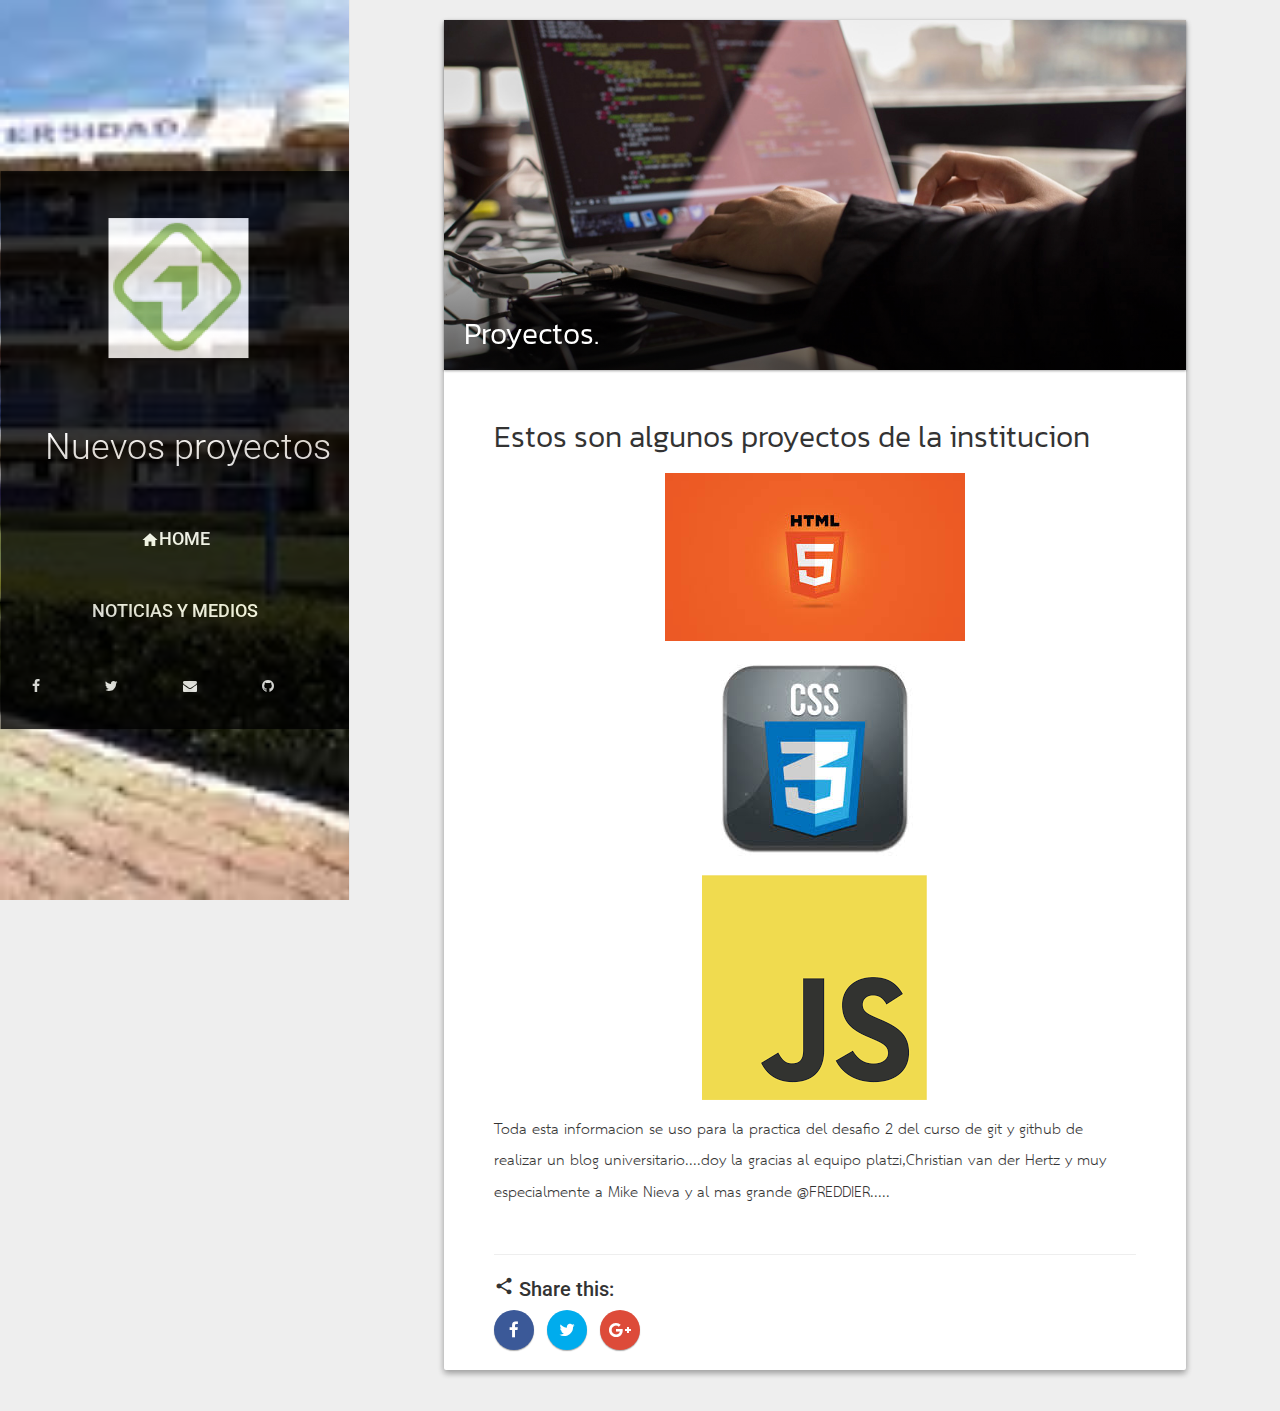
<file: proyectos/index.html>
<head>
        <meta http-equiv="Content-Type" content="text/html" charset="UTF-8">
        <meta http-equiv="X-UA-Compatible" content="IE=edge,chrome=1">
        <meta name="viewport" content="width=device-width, initial-scale=1.0">
        <meta charset="utf-8">
        <meta name="author" content="">
        <title>Desafio 2</title>
        <meta name="description" content="">
        <meta name="theme-color" content="#263238">
        <link rel="stylesheet" type="text/css" href="../assets/css/animate.min.css?v=82d4e399a1">
        <link rel="stylesheet" type="text/css" href="https://fonts.googleapis.com/css?family=Roboto:300,500">
        <link rel="stylesheet" type="text/css" href="https://fonts.googleapis.com/icon?family=Material+Icons">
        <link href="https://fonts.googleapis.com/css?family=Kanit:300&amp;subset=thai,latin" rel="stylesheet" type="text/css">
        <link href="../assets/css/bootstrap.min.css?v=82d4e399a1" rel="stylesheet">
        <link href="../assets/css/jasny-bootstrap.min.css?v=82d4e399a1" rel="stylesheet">
        <link rel="stylesheet" type="text/css" href="../assets/css/bootstrap-material-design.min.css?v=82d4e399a1">
        <link rel="stylesheet" type="text/css" href="../assets/css/ripples.min.css?v=82d4e399a1">
        <link rel="stylesheet" type="text/css" href="../assets/css/font-awesome.min.css?v=82d4e399a1">
        <link href="../assets/css/style.min.css?v=82d4e399a1" rel="stylesheet">
        <link rel="canonical" href="index.html">
    <meta name="referrer" content="origin">
    
    <meta property="og:site_name" content="blog universidad">
    <meta property="og:type" content="article">
    <meta property="og:title" content="Welcome to Ghost">
    <meta property="og:description" content="You're live! Nice. We've put together a little post to introduce you to the Ghost editor and get you started. You can manage your content by signing in to the admin area at &amp;lt;your blog URL&amp;gt;/ghost/. When you arrive, you can select this post from a list">
    <meta property="og:url" content="http://localhost:2368/welcome-to-ghost/">
    <meta property="article:published_time" content="2016-06-26T22:37:07.443Z">
    <meta property="article:modified_time" content="2016-06-26T22:37:07.407Z">
    <meta property="article:tag" content="Getting Started">
    
    <meta name="twitter:card" content="summary">
    <meta name="twitter:title" content="Welcome to Ghost">
    <meta name="twitter:description" content="You're live! Nice. We've put together a little post to introduce you to the Ghost editor and get you started. You can manage your content by signing in to the admin area at &amp;lt;your blog URL&amp;gt;/ghost/. When you arrive, you can select this post from a list">
    <meta name="twitter:url" content="http://localhost:2368/welcome-to-ghost/">
    <meta name="twitter:label1" content="Written by">
    <meta name="twitter:data1" content="Julio Cesar Labrador">
    <meta name="twitter:label2" content="Filed under">
    <meta name="twitter:data2" content="Getting Started">
    
    <script type="application/ld+json">
{
    "@context": "http://schema.org",
    "@type": "Article",
    "publisher": "blog universidad",
    "author": {
        "@type": "Person",
        "name": "Julio Cesar Labrador",
        "url": "http://localhost:2368/author/julio/"
    },
    "headline": "Welcome to Ghost",
    "url": "http://localhost:2368/welcome-to-ghost/",
    "datePublished": "2016-06-26T22:37:07.443Z",
    "dateModified": "2016-06-26T22:37:07.407Z",
    "keywords": "Getting Started",
    "description": "You&#x27;re live! Nice. We&#x27;ve put together a little post to introduce you to the Ghost editor and get you started. You can manage your content by signing in to the admin area at &amp;lt;your blog URL&amp;gt;/ghost/. When you arrive, you can select this post from a list"
}
    </script>

    <meta name="generator" content="Ghost 0.7">
    <link rel="alternate" type="application/rss+xml" title="blog universidad" href="../rss/index.html">
    </head>


    <body class="post-template tag-getting-started">
        <div class="navmenu navmenu-default navmenu-fixed-left offcanvas-sm">
            <div class="nav-wrapper container">
                <div class="animated fadeInLeft">
                <img src="m.png">
                    <a class="navmenu-brand" href="../"><h1> Nuevos proyectos</h1></a>
                </div>
                <div class="animated fadeIn">
                    <ul class="nav navmenu-nav">
                        <li class="btn"><a href="../"><i class="material-icons">home</i>Home</a></li>
                         <li class="btn"><a href="../noticiaseventos/">Noticias y medios</a></li>
                    </ul>
                     <div class="navmenu-social">
                        <a href="https://www.facebook.com/juliotelcel" class="btn btn-default">
                            <i class="fa fa-facebook" aria-hidden="true"></i>
                        </a>
                        <a href="https://twitter.com/juliotelcel1982" class="btn btn-default">
                            <i class="fa fa-twitter" aria-hidden="true"></i>
                        </a>
                        <a href="index.html#" class="btn btn-default">
                            <i class="fa fa-envelope" aria-hidden="true"></i>
                        </a>
                        <a href="https://github.com/juliotelcel2" class="btn btn-default">
                            <i class="fa fa-github" aria-hidden="true"></i>
                        </a>

                    </div>
                </div>
            </div>
        </div>
        <div class="container-fluid">
            
<main class="row">
                <article class="post-wrapper col-md-10 col-md-offset-1 jumbotron">
                    
                    <div class="cover-area bg-darken">
                        <h2 class="post-title animated fadeInDown">
                        Proyectos.
                        </h2>
                        <div class="cover-img">
                            <img src="proyecto.jpg">
                        </div>
                    </div>

                   <div class="post">
                        <div class="container-fluid">
                            <div class="row">
                                <div class="post-content">
                                    <div class="post-wrapper">
                                        <div class="post-header">
                                        </div>
                                        <div class="post-p">


<h3>Estos son algunos proyectos de la institucion</h3>
<p><img src="proyecto2.jpg"></p>
<p><img src="proyecto3.jpg"></p>
<p><img src="proyecto4.png"></p>
<p>Toda esta informacion se uso para la practica del desafio 2 del curso de git y github de realizar un blog universitario....doy la gracias al equipo platzi,Christian van der Hertz y muy especialmente a Mike Nieva y al mas grande @FREDDIER.....</p>
                                        </div>
                                        <hr>
                                        <div class="post-share btn-group-sm">
                                            <h3><i class="material-icons">share</i> Share this:</h3>
                                            <a href="https://www.facebook.com/sharer/sharer.php?u=http://localhost:2368/welcome-to-ghost/" class="btn btn-default btn-fab fb intent" data-width="580" height="235">
                                                <i class="fa fa-facebook" aria-hidden="true"></i>
                                                <div class="ripple-container"></div>
                                            </a>
                                            <a href="https://twitter.com/intent/tweet?text=Welcome%20to%20Ghost&amp;url=http://localhost:2368/welcome-to-ghost/" class="btn btn-default btn-fab tw intent" data-width="550" data-height="235">
                                                <i class="fa fa-twitter" aria-hidden="true"></i>
                                                <div class="ripple-container"></div>
                                            </a>
                                            <a href="https://plus.google.com/share?url=http://localhost:2368/welcome-to-ghost/" class="btn btn-default btn-fab gp intent" data-width="590" data-height="530">
                                                <i class="fa fa-google-plus" aria-hidden="true"></i>
                                                <div class="ripple-container"></div>
                                            </a>
                                        </div>
                                        
                                    </div>
                                </div>
                            </div>
                        </div>
                    </div>
                </article>
            </main>
                
<div class="row post-navigation">
                <div class="col-md-10 col-md-offset-1 btn-group-sm">

                    
                </div>
            </div>
        </div>



        
        <script src="https://code.jquery.com/jquery-1.10.2.min.js"></script>
        <script src="../assets/js/bootstrap.min.js?v=82d4e399a1"></script>
        <script src="../assets/js/jasny-bootstrap.min.js?v=82d4e399a1"></script>
        <script src="../assets/js/material.min.js?v=82d4e399a1"></script>
        <script src="../assets/js/ripples.min.js?v=82d4e399a1"></script>
        <script src="../assets/js/script.min.js?v=82d4e399a1"></script>
        <script>$.material.init()</script>
      
    

  </body>
</file>
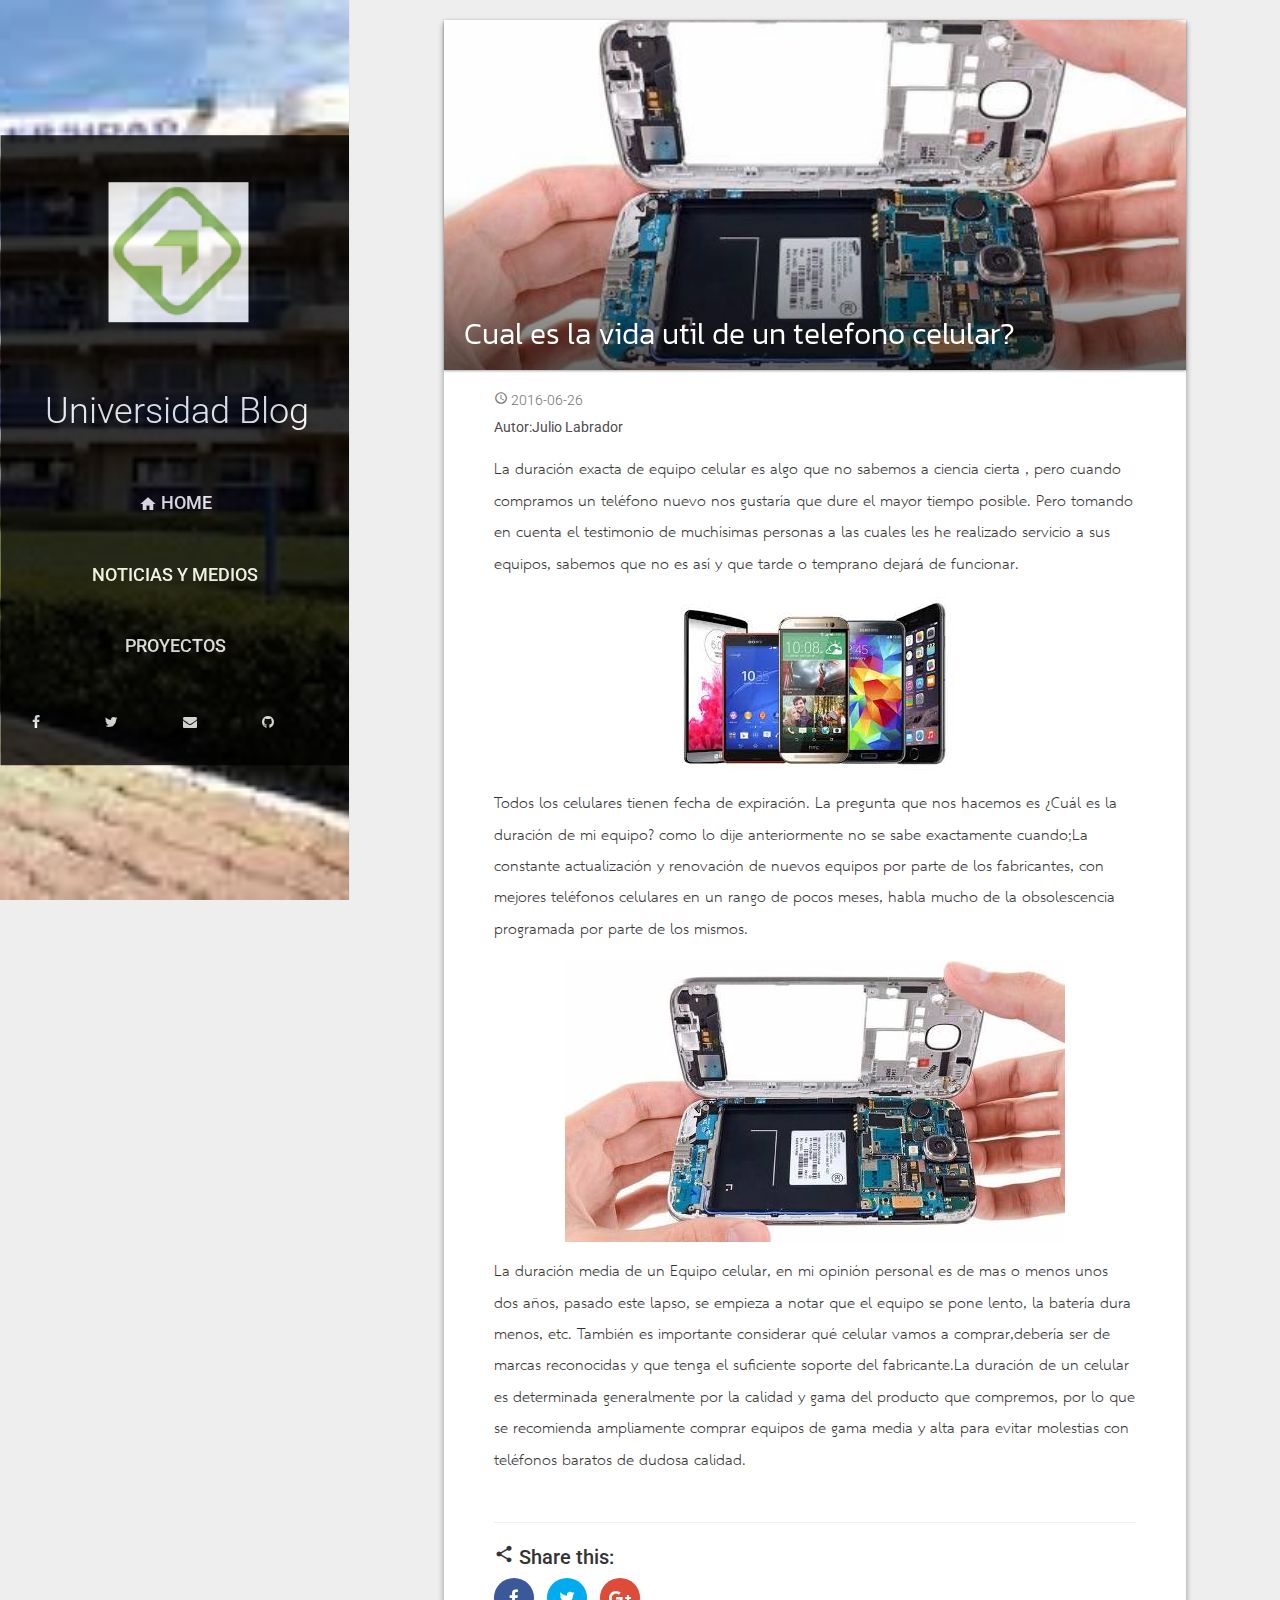
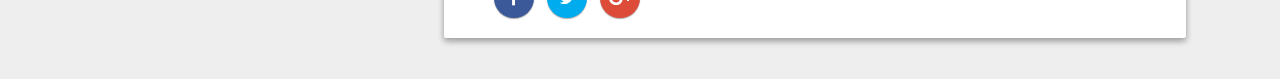
<file: vidautil-cel/index.html>
<head>
        <meta http-equiv="Content-Type" content="text/html" charset="UTF-8">
        <meta http-equiv="X-UA-Compatible" content="IE=edge,chrome=1">
        <meta name="viewport" content="width=device-width, initial-scale=1.0">
        <meta charset="utf-8">
        <meta name="author" content="">
        <title>Desafio 2</title>
        <meta name="description" content="">
        <meta name="theme-color" content="#263238">
        <link rel="stylesheet" type="text/css" href="../assets/css/animate.min.css?v=82d4e399a1">
        <link rel="stylesheet" type="text/css" href="https://fonts.googleapis.com/css?family=Roboto:300,500">
        <link rel="stylesheet" type="text/css" href="https://fonts.googleapis.com/icon?family=Material+Icons">
        <link href="https://fonts.googleapis.com/css?family=Kanit:300&amp;subset=thai,latin" rel="stylesheet" type="text/css">
        <link href="../assets/css/bootstrap.min.css?v=82d4e399a1" rel="stylesheet">
        <link href="../assets/css/jasny-bootstrap.min.css?v=82d4e399a1" rel="stylesheet">
        <link rel="stylesheet" type="text/css" href="../assets/css/bootstrap-material-design.min.css?v=82d4e399a1">
        <link rel="stylesheet" type="text/css" href="../assets/css/ripples.min.css?v=82d4e399a1">
        <link rel="stylesheet" type="text/css" href="../assets/css/font-awesome.min.css?v=82d4e399a1">
        <link href="../assets/css/style.min.css?v=82d4e399a1" rel="stylesheet">

        <link rel="canonical" href="index.html">
    <meta name="referrer" content="origin">
    
    <meta property="og:site_name" content="blog universidad">
    <meta property="og:type" content="article">
    <meta property="og:title" content="Welcome to Ghost">
    <meta property="og:description" content="You're live! Nice. We've put together a little post to introduce you to the Ghost editor and get you started. You can manage your content by signing in to the admin area at &amp;lt;your blog URL&amp;gt;/ghost/. When you arrive, you can select this post from a list">
    <meta property="og:url" content="http://localhost:2368/welcome-to-ghost/">
    <meta property="article:published_time" content="2016-06-26T22:37:07.443Z">
    <meta property="article:modified_time" content="2016-06-26T22:37:07.407Z">
    <meta property="article:tag" content="Getting Started">
    
    <meta name="twitter:card" content="summary">
    <meta name="twitter:title" content="Welcome to Ghost">
    <meta name="twitter:description" content="You're live! Nice. We've put together a little post to introduce you to the Ghost editor and get you started. You can manage your content by signing in to the admin area at &amp;lt;your blog URL&amp;gt;/ghost/. When you arrive, you can select this post from a list">
    <meta name="twitter:url" content="http://localhost:2368/welcome-to-ghost/">
    <meta name="twitter:label1" content="Written by">
    <meta name="twitter:data1" content="Julio Cesar Labrador">
    <meta name="twitter:label2" content="Filed under">
    <meta name="twitter:data2" content="Getting Started">
    
    <script type="application/ld+json">
{
    "@context": "http://schema.org",
    "@type": "Article",
    "publisher": "blog universidad",
    "author": {
        "@type": "Person",
        "name": "Julio Cesar Labrador",
        "url": "http://localhost:2368/author/julio/"
    },
    "headline": "Welcome to Ghost",
    "url": "http://localhost:2368/welcome-to-ghost/",
    "datePublished": "2016-06-26T22:37:07.443Z",
    "dateModified": "2016-06-26T22:37:07.407Z",
    "keywords": "Getting Started",
    "description": "You&#x27;re live! Nice. We&#x27;ve put together a little post to introduce you to the Ghost editor and get you started. You can manage your content by signing in to the admin area at &amp;lt;your blog URL&amp;gt;/ghost/. When you arrive, you can select this post from a list"
}
    </script>

    <meta name="generator" content="Ghost 0.7">
    <link rel="alternate" type="application/rss+xml" title="blog universidad" href="../rss/index.html">
    </head>


    <body class="post-template tag-getting-started">
        <div class="navmenu navmenu-default navmenu-fixed-left offcanvas-sm">
            <div class="nav-wrapper container">
                <div class="animated fadeInLeft">
                <img src="m.png">
                    <a class="navmenu-brand" href="../"><h1>Universidad Blog</h1></a>
                </div>
                <div class="animated fadeIn">
                    <ul class="nav navmenu-nav">
                        <li class="btn"><a href="../"><i class="material-icons">home</i> Home</a></li>
                        <li class="btn"><a href="index.html">Noticias y Medios</a></li>
                         <li class="btn"><a href="index.html">Proyectos</a></li>
                    </ul>
                 <div class="navmenu-social">
                        <a href="https://www.facebook.com/juliotelcel" class="btn btn-default">
                            <i class="fa fa-facebook" aria-hidden="true"></i>
                        </a>
                        <a href="https://twitter.com/juliotelcel1982" class="btn btn-default">
                            <i class="fa fa-twitter" aria-hidden="true"></i>
                        </a>
                        <a href="index.html#" class="btn btn-default">
                            <i class="fa fa-envelope" aria-hidden="true"></i>
                        </a>
                        <a href="https://github.com/juliotelcel2" class="btn btn-default">
                            <i class="fa fa-github" aria-hidden="true"></i>
                        </a>

                    </div>
                </div>
            </div>
        </div>
        <div class="container-fluid">
            
<main class="row">
                <article class="post-wrapper col-md-10 col-md-offset-1 jumbotron">
                    
                    <div class="cover-area bg-darken">
                        <h2 class="post-title animated fadeInDown">
                        Cual es la vida util de un telefono celular?
                        </h2>
                        <div class="cover-img">
                            <img src="telf.jpg">
                        </div>
                    </div>

                    <div class="post">
                        <div class="container-fluid">
                            <div class="row">
                                <div class="post-content">
                                    <div class="post-wrapper">
                                        <div class="post-header">
                                            <div class="post-meta">
                                                <time class="front-post-date" datetime="2016-06-26"><i class="material-icons"></i> 2016-06-26</time>
                                            </div>
                                            <h5><a href="https://www.facebook.com/juliotelcel">Autor:Julio Labrador</a>
                                        </div>
                                        <div class="post-p">
                                            <p>La duración exacta de equipo celular es algo que no sabemos a ciencia cierta , pero cuando compramos un teléfono nuevo nos gustaría que dure el mayor tiempo posible. Pero tomando en cuenta el testimonio de muchísimas personas a las cuales les he realizado servicio a sus equipos, sabemos que no es así y que tarde o temprano dejará de funcionar.</p>
                                            <p><img src="telf2.jpg"></p>

                                            <p>Todos los celulares tienen fecha de expiración. La pregunta que nos hacemos es ¿Cuál es la duración de mi equipo? como lo dije anteriormente no se sabe exactamente cuando;La constante actualización y renovación de nuevos equipos por parte de los fabricantes, con mejores teléfonos celulares en un rango de pocos meses, habla mucho de la obsolescencia programada por parte de los mismos.</p>
                                            <p><img src="telf.jpg"></p>

<p>La duración media de un Equipo celular, en mi opinión personal es de mas o menos unos dos años, pasado este lapso, se empieza a notar que el equipo se pone lento, la batería dura menos, etc. También es importante considerar qué celular vamos a comprar,debería ser de marcas reconocidas y que tenga el suficiente soporte del fabricante.La duración de un celular es determinada generalmente por la calidad y gama del producto que compremos, por lo que se recomienda ampliamente comprar equipos de gama media y alta para evitar molestias con teléfonos baratos de dudosa calidad.</p>
                                        </div>
                                        
                                        <hr>
                                        <div class="post-share btn-group-sm">
                                            <h3><i class="material-icons">share</i> Share this:</h3>
                                            <a href="https://www.facebook.com/sharer/sharer.php?u=http://localhost:2368/welcome-to-ghost/" class="btn btn-default btn-fab fb intent" data-width="580" height="235">
                                                <i class="fa fa-facebook" aria-hidden="true"></i>
                                                <div class="ripple-container"></div>
                                            </a>
                                            <a href="https://twitter.com/intent/tweet?text=Welcome%20to%20Ghost&amp;url=http://localhost:2368/welcome-to-ghost/" class="btn btn-default btn-fab tw intent" data-width="550" data-height="235">
                                                <i class="fa fa-twitter" aria-hidden="true"></i>
                                                <div class="ripple-container"></div>
                                            </a>
                                            <a href="https://plus.google.com/share?url=http://localhost:2368/welcome-to-ghost/" class="btn btn-default btn-fab gp intent" data-width="590" data-height="530">
                                                <i class="fa fa-google-plus" aria-hidden="true"></i>
                                                <div class="ripple-container"></div>
                                            </a>
                                        </div>
                                        
                                    </div>
                                </div>
                            </div>
                        </div>
                    </div>
                </article>
            </main>
                
<div class="row post-navigation">
                <div class="col-md-10 col-md-offset-1 btn-group-sm">

                    
                </div>
            </div>
        </div>



        
        <script src="https://code.jquery.com/jquery-1.10.2.min.js"></script>
        <script src="../assets/js/bootstrap.min.js?v=82d4e399a1"></script>
        <script src="../assets/js/jasny-bootstrap.min.js?v=82d4e399a1"></script>
        <script src="../assets/js/material.min.js?v=82d4e399a1"></script>
        <script src="../assets/js/ripples.min.js?v=82d4e399a1"></script>
        <script src="../assets/js/script.min.js?v=82d4e399a1"></script>
        <script>$.material.init()</script>
      
    

  </body>
</file>
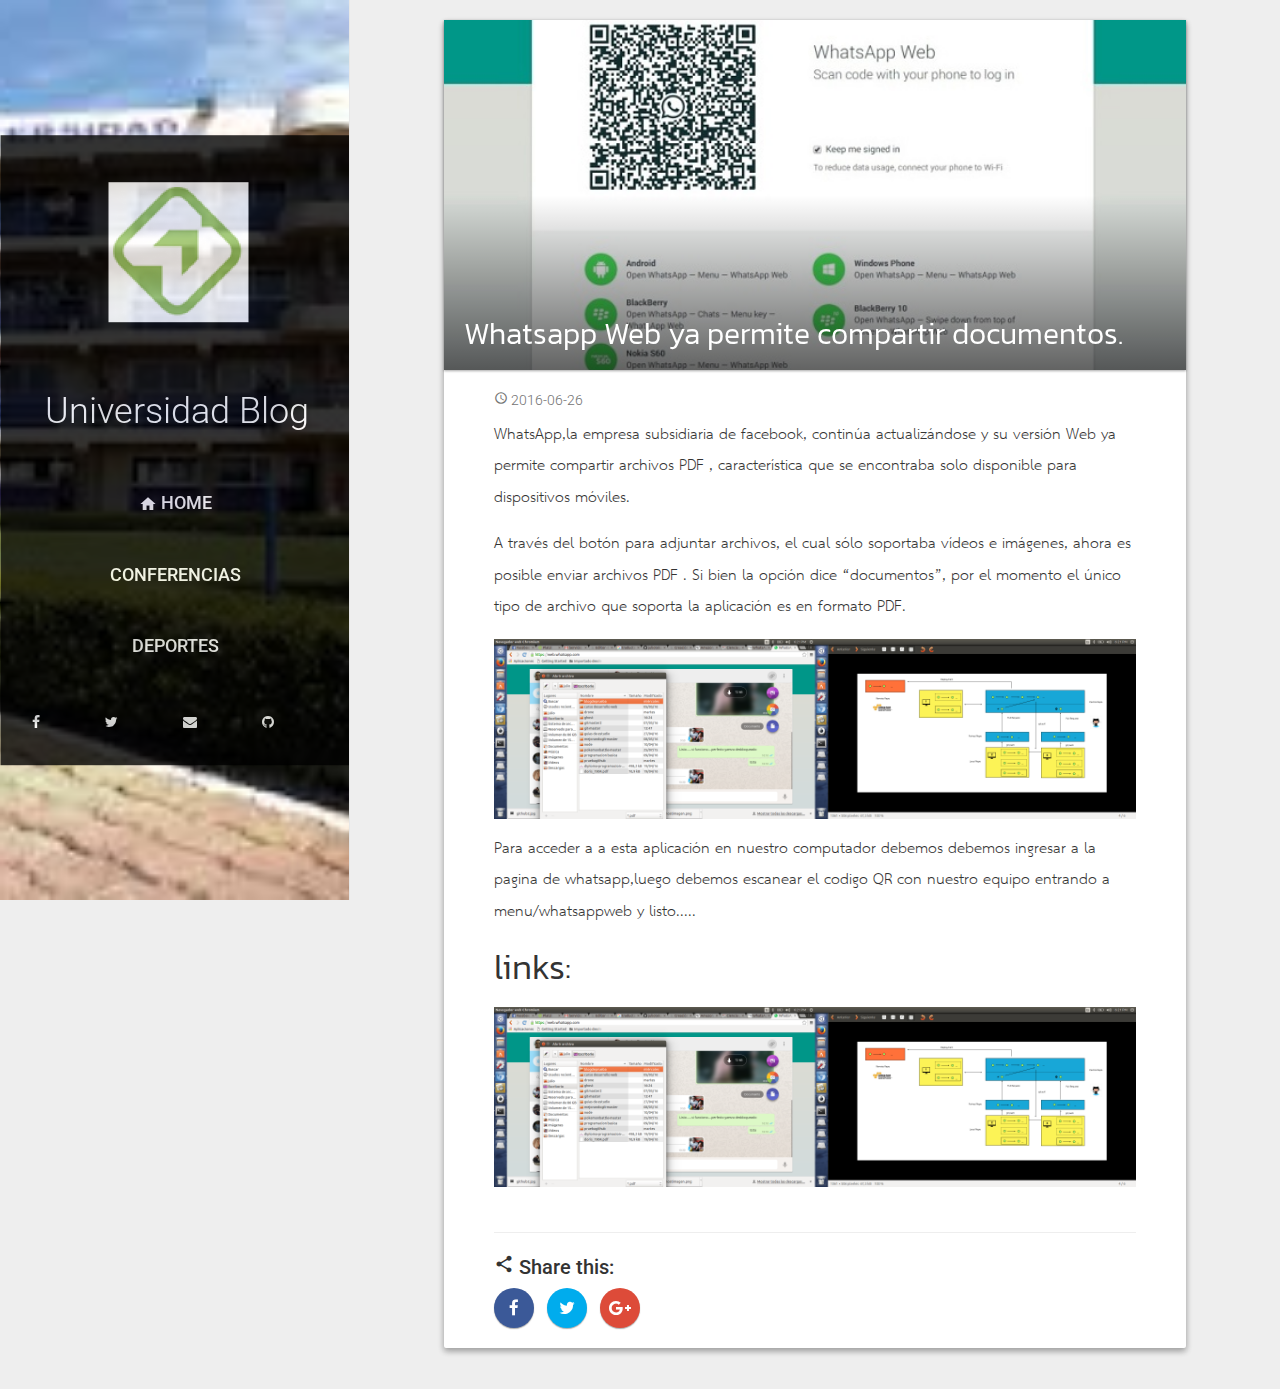
<file: welcome-to-ghost/index.html>
<head>
        <meta http-equiv="Content-Type" content="text/html" charset="UTF-8">
        <meta http-equiv="X-UA-Compatible" content="IE=edge,chrome=1">
        <meta name="viewport" content="width=device-width, initial-scale=1.0">
        <meta charset="utf-8">
        <meta name="author" content="">
        <title>Desafio 2</title>
        <meta name="description" content="">
        <meta name="theme-color" content="#263238">
        <link rel="stylesheet" type="text/css" href="../assets/css/animate.min.css?v=82d4e399a1">
        <link rel="stylesheet" type="text/css" href="https://fonts.googleapis.com/css?family=Roboto:300,500">
        <link rel="stylesheet" type="text/css" href="https://fonts.googleapis.com/icon?family=Material+Icons">
        <link href="https://fonts.googleapis.com/css?family=Kanit:300&amp;subset=thai,latin" rel="stylesheet" type="text/css">
        <link href="../assets/css/bootstrap.min.css?v=82d4e399a1" rel="stylesheet">
        <link href="../assets/css/jasny-bootstrap.min.css?v=82d4e399a1" rel="stylesheet">
        <link rel="stylesheet" type="text/css" href="../assets/css/bootstrap-material-design.min.css?v=82d4e399a1">
        <link rel="stylesheet" type="text/css" href="../assets/css/ripples.min.css?v=82d4e399a1">
        <link rel="stylesheet" type="text/css" href="../assets/css/font-awesome.min.css?v=82d4e399a1">
        
        <!-- Custom styles for this template -->
        <link href="../assets/css/style.min.css?v=82d4e399a1" rel="stylesheet">

        <!-- HTML5 shim and Respond.js IE8 support of HTML5 elements and media queries -->
        <!--[if lt IE 9]>
          <script src="https://oss.maxcdn.com/libs/html5shiv/3.7.0/html5shiv.js"></script>
          <script src="https://oss.maxcdn.com/libs/respond.js/1.4.2/respond.min.js"></script>
        <![endif]-->
        <link rel="canonical" href="index.html">
    <meta name="referrer" content="origin">
    
    <meta property="og:site_name" content="blog universidad">
    <meta property="og:type" content="article">
    <meta property="og:title" content="Welcome to Ghost">
    <meta property="og:description" content="You're live! Nice. We've put together a little post to introduce you to the Ghost editor and get you started. You can manage your content by signing in to the admin area at &amp;lt;your blog URL&amp;gt;/ghost/. When you arrive, you can select this post from a list">
    <meta property="og:url" content="http://localhost:2368/welcome-to-ghost/">
    <meta property="article:published_time" content="2016-06-26T22:37:07.443Z">
    <meta property="article:modified_time" content="2016-06-26T22:37:07.407Z">
    <meta property="article:tag" content="Getting Started">
    
    <meta name="twitter:card" content="summary">
    <meta name="twitter:title" content="Welcome to Ghost">
    <meta name="twitter:description" content="You're live! Nice. We've put together a little post to introduce you to the Ghost editor and get you started. You can manage your content by signing in to the admin area at &amp;lt;your blog URL&amp;gt;/ghost/. When you arrive, you can select this post from a list">
    <meta name="twitter:url" content="http://localhost:2368/welcome-to-ghost/">
    <meta name="twitter:label1" content="Written by">
    <meta name="twitter:data1" content="Julio Cesar Labrador">
    <meta name="twitter:label2" content="Filed under">
    <meta name="twitter:data2" content="Getting Started">
    
    <script type="application/ld+json">
{
    "@context": "http://schema.org",
    "@type": "Article",
    "publisher": "blog universidad",
    "author": {
        "@type": "Person",
        "name": "Julio Cesar Labrador",
        "url": "http://localhost:2368/author/julio/"
    },
    "headline": "Welcome to Ghost",
    "url": "http://localhost:2368/welcome-to-ghost/",
    "datePublished": "2016-06-26T22:37:07.443Z",
    "dateModified": "2016-06-26T22:37:07.407Z",
    "keywords": "Getting Started",
    "description": "You&#x27;re live! Nice. We&#x27;ve put together a little post to introduce you to the Ghost editor and get you started. You can manage your content by signing in to the admin area at &amp;lt;your blog URL&amp;gt;/ghost/. When you arrive, you can select this post from a list"
}
    </script>

    <meta name="generator" content="Ghost 0.7">
    <link rel="alternate" type="application/rss+xml" title="blog universidad" href="../rss/index.html">
    </head>


    <body class="post-template tag-getting-started">
        <div class="navmenu navmenu-default navmenu-fixed-left offcanvas-sm">
            <div class="nav-wrapper container">
                <div class="animated fadeInLeft">
                <img src="m.png">
                    <a class="navmenu-brand" href="../"><h1>Universidad Blog</h1></a>
                </div>
                <div class="animated fadeIn">
                    <ul class="nav navmenu-nav">
                        <li class="btn"><a href="../"><i class="material-icons">home</i> Home</a></li>
                        <li class="btn"><a href="index.html">Conferencias</a></li>
                         <li class="btn"><a href="index.html">Deportes</a></li>
                    </ul>
                    <div class="navmenu-social">
                        <a href="index.html#" class="btn btn-default">
                            <i class="fa fa-facebook" aria-hidden="true"></i>
                        </a>
                        <a href="index.html#" class="btn btn-default">
                            <i class="fa fa-twitter" aria-hidden="true"></i>
                        </a>
                        <a href="index.html#" class="btn btn-default">
                            <i class="fa fa-envelope" aria-hidden="true"></i>
                        </a>
                        <a href="index.html#" class="btn btn-default">
                            <i class="fa fa-github" aria-hidden="true"></i>
                        </a>
                    </div>
                </div>
            </div>
        </div>
        <div class="navbar navbar-default navbar-fixed-top hidden-md hidden-lg">
            <button type="button" class="navbar-toggle" data-toggle="offcanvas" data-target=".navmenu">
                <span class="icon-bar"></span>
                <span class="icon-bar"></span>
                <span class="icon-bar"></span>
            </button>
            <a class="navbar-brand" href="../">blog universidad</a>
        </div>

    

        <div class="container-fluid">
            
<main class="row">
                <article class="post-wrapper col-md-10 col-md-offset-1 jumbotron">
                    
                    <div class="cover-area bg-darken">
                        <h2 class="post-title animated fadeInDown">
                        Whatsapp Web ya permite compartir documentos.
                        </h2>
                        <div class="cover-img">
                            <img src="w2.jpg">
                        </div>
                    </div>

                    <div class="post">
                        <div class="container-fluid">
                            <div class="row">
                                <div class="post-content">
                                    <div class="post-wrapper">
                                        <div class="post-header">
                                            <div class="post-meta">
                                                <time class="front-post-date" datetime="2016-06-26"><i class="material-icons"></i> 2016-06-26</time>
                                            </div>
                                        </div>
                                        <div class="post-p">
                                            <p>WhatsApp,la empresa subsidiaria de facebook, continúa actualizándose y su versión Web ya permite compartir archivos PDF , característica que se encontraba solo disponible para dispositivos móviles.</p>

                                            <p>A través del botón para adjuntar archivos, el cual sólo soportaba vídeos e imágenes, ahora es posible enviar archivos PDF . Si bien la opción dice “documentos”, por el momento el único tipo de archivo que soporta la aplicación es en formato PDF.</p>
                                            <p><img src="w3.png"></p>

<p>Para acceder a a esta aplicación en nuestro computador debemos debemos ingresar a la pagina de whatsapp,luego debemos escanear el codigo QR con nuestro equipo entrando a menu/whatsappweb y listo.....</p>

<h2>links:</h2>



<p><img src="w3.png"></p>
                                        </div>
                                        <hr>
                                        <div class="post-share btn-group-sm">
                                            <h3><i class="material-icons">share</i> Share this:</h3>
                                            <a href="https://www.facebook.com/sharer/sharer.php?u=http://localhost:2368/welcome-to-ghost/" class="btn btn-default btn-fab fb intent" data-width="580" height="235">
                                                <i class="fa fa-facebook" aria-hidden="true"></i>
                                                <div class="ripple-container"></div>
                                            </a>
                                            <a href="https://twitter.com/intent/tweet?text=Welcome%20to%20Ghost&amp;url=http://localhost:2368/welcome-to-ghost/" class="btn btn-default btn-fab tw intent" data-width="550" data-height="235">
                                                <i class="fa fa-twitter" aria-hidden="true"></i>
                                                <div class="ripple-container"></div>
                                            </a>
                                            <a href="https://plus.google.com/share?url=http://localhost:2368/welcome-to-ghost/" class="btn btn-default btn-fab gp intent" data-width="590" data-height="530">
                                                <i class="fa fa-google-plus" aria-hidden="true"></i>
                                                <div class="ripple-container"></div>
                                            </a>
                                        </div>
                                        
                                    </div>
                                </div>
                            </div>
                        </div>
                    </div>
                </article>
            </main>
                
<div class="row post-navigation">
                <div class="col-md-10 col-md-offset-1 btn-group-sm">

                    
                </div>
            </div>
        </div>



        
        <script src="https://code.jquery.com/jquery-1.10.2.min.js"></script>
        <script src="../assets/js/bootstrap.min.js?v=82d4e399a1"></script>
        <script src="../assets/js/jasny-bootstrap.min.js?v=82d4e399a1"></script>
        <script src="../assets/js/material.min.js?v=82d4e399a1"></script>
        <script src="../assets/js/ripples.min.js?v=82d4e399a1"></script>
        <script src="../assets/js/script.min.js?v=82d4e399a1"></script>
        <script>$.material.init()</script>
      
    

  </body>
</file>
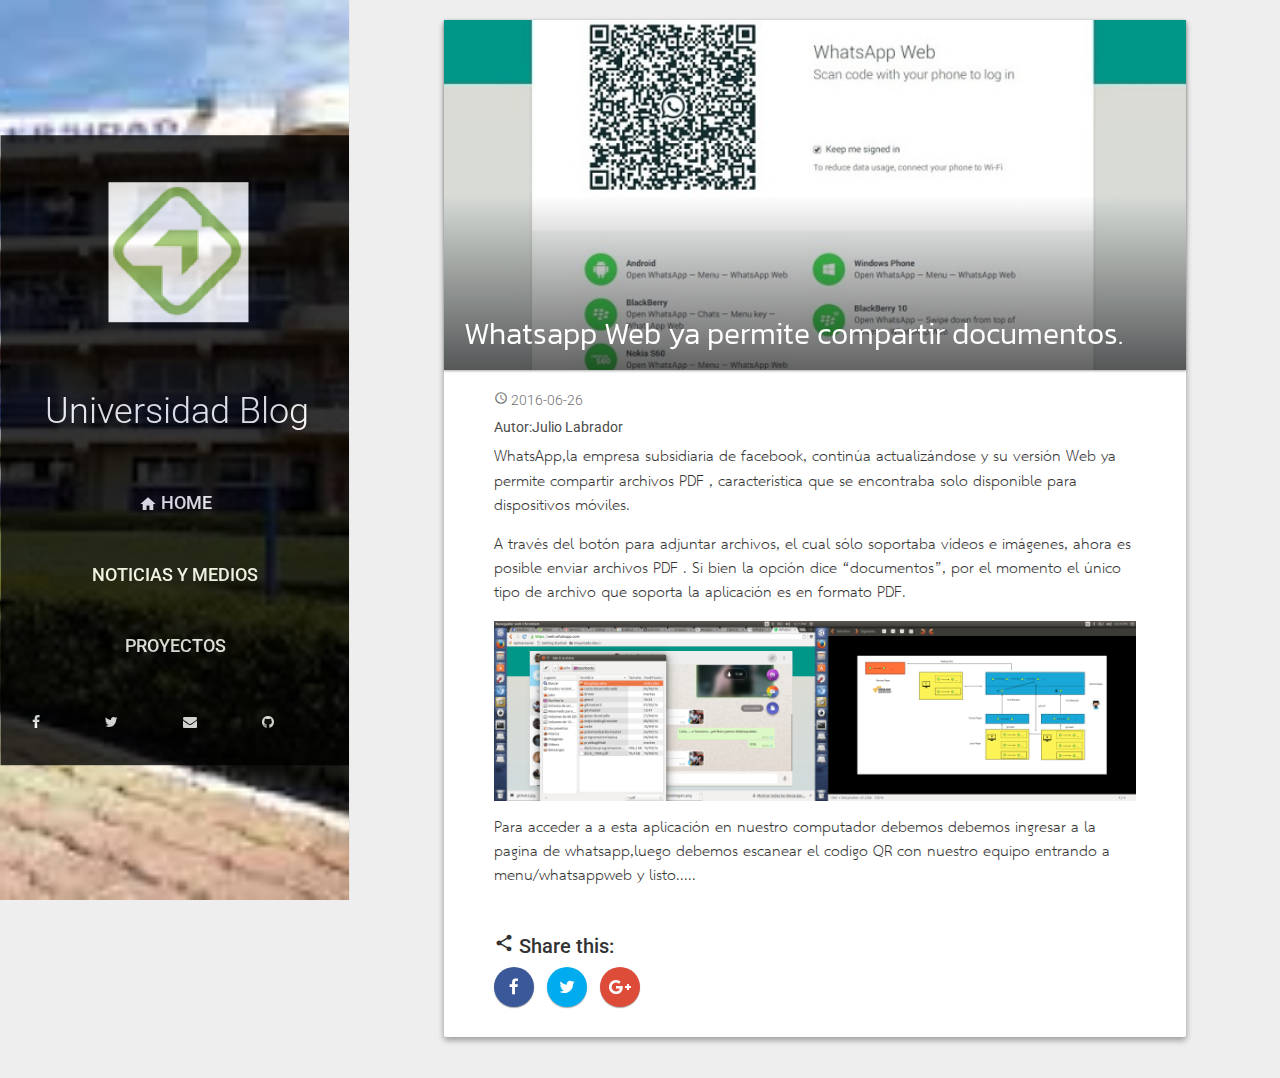
<file: whatsapp/index.html>
<head>
        <meta http-equiv="Content-Type" content="text/html" charset="UTF-8">
        <meta http-equiv="X-UA-Compatible" content="IE=edge,chrome=1">
        <meta name="viewport" content="width=device-width, initial-scale=1.0">
        <meta charset="utf-8">
        <meta name="author" content="">
        <title>Desafio 2</title>
        <meta name="description" content="">
        <meta name="theme-color" content="#263238">
        <link rel="stylesheet" type="text/css" href="../assets/css/animate.min.css?v=82d4e399a1">
        <link rel="stylesheet" type="text/css" href="https://fonts.googleapis.com/css?family=Roboto:300,500">
        <link rel="stylesheet" type="text/css" href="https://fonts.googleapis.com/icon?family=Material+Icons">
        <link href="https://fonts.googleapis.com/css?family=Kanit:300&amp;subset=thai,latin" rel="stylesheet" type="text/css">
        <link href="../assets/css/bootstrap.min.css?v=82d4e399a1" rel="stylesheet">
        <link href="../assets/css/jasny-bootstrap.min.css?v=82d4e399a1" rel="stylesheet">
        <link rel="stylesheet" type="text/css" href="../assets/css/bootstrap-material-design.min.css?v=82d4e399a1">
        <link rel="stylesheet" type="text/css" href="../assets/css/ripples.min.css?v=82d4e399a1">
        <link rel="stylesheet" type="text/css" href="../assets/css/font-awesome.min.css?v=82d4e399a1">
        
        <!-- Custom styles for this template -->
        <link href="../assets/css/style.min.css?v=82d4e399a1" rel="stylesheet">

        <!-- HTML5 shim and Respond.js IE8 support of HTML5 elements and media queries -->
        <!--[if lt IE 9]>
          <script src="https://oss.maxcdn.com/libs/html5shiv/3.7.0/html5shiv.js"></script>
          <script src="https://oss.maxcdn.com/libs/respond.js/1.4.2/respond.min.js"></script>
        <![endif]-->
        <link rel="canonical" href="index.html">
    <meta name="referrer" content="origin">
    
    <meta property="og:site_name" content="blog universidad">
    <meta property="og:type" content="article">
    <meta property="og:title" content="Welcome to Ghost">
    <meta property="og:description" content="You're live! Nice. We've put together a little post to introduce you to the Ghost editor and get you started. You can manage your content by signing in to the admin area at &amp;lt;your blog URL&amp;gt;/ghost/. When you arrive, you can select this post from a list">
    <meta property="og:url" content="http://localhost:2368/welcome-to-ghost/">
    <meta property="article:published_time" content="2016-06-26T22:37:07.443Z">
    <meta property="article:modified_time" content="2016-06-26T22:37:07.407Z">
    <meta property="article:tag" content="Getting Started">
    
    <meta name="twitter:card" content="summary">
    <meta name="twitter:title" content="Welcome to Ghost">
    <meta name="twitter:description" content="You're live! Nice. We've put together a little post to introduce you to the Ghost editor and get you started. You can manage your content by signing in to the admin area at &amp;lt;your blog URL&amp;gt;/ghost/. When you arrive, you can select this post from a list">
    <meta name="twitter:url" content="http://localhost:2368/welcome-to-ghost/">
    <meta name="twitter:label1" content="Written by">
    <meta name="twitter:data1" content="Julio Cesar Labrador">
    <meta name="twitter:label2" content="Filed under">
    <meta name="twitter:data2" content="Getting Started">
    
    <script type="application/ld+json">
{
    "@context": "http://schema.org",
    "@type": "Article",
    "publisher": "blog universidad",
    "author": {
        "@type": "Person",
        "name": "Julio Cesar Labrador",
        "url": "http://localhost:2368/author/julio/"
    },
    "headline": "Welcome to Ghost",
    "url": "http://localhost:2368/welcome-to-ghost/",
    "datePublished": "2016-06-26T22:37:07.443Z",
    "dateModified": "2016-06-26T22:37:07.407Z",
    "keywords": "Getting Started",
    "description": "You&#x27;re live! Nice. We&#x27;ve put together a little post to introduce you to the Ghost editor and get you started. You can manage your content by signing in to the admin area at &amp;lt;your blog URL&amp;gt;/ghost/. When you arrive, you can select this post from a list"
}
    </script>

    <meta name="generator" content="Ghost 0.7">
    <link rel="alternate" type="application/rss+xml" title="blog universidad" href="../rss/index.html">
    </head>


    <body class="post-template tag-getting-started">
        <div class="navmenu navmenu-default navmenu-fixed-left offcanvas-sm">
            <div class="nav-wrapper container">
                <div class="animated fadeInLeft">
                <img src="m.png">
                    <a class="navmenu-brand" href="../"><h1>Universidad Blog</h1></a>
                </div>
                <div class="animated fadeIn">
                    <ul class="nav navmenu-nav">
                        <li class="btn"><a href="../"><i class="material-icons">home</i> Home</a></li>
                        <li class="btn"><a href="index.html">Noticias y Medios</a></li>
                         <li class="btn"><a href="index.html">Proyectos</a></li>
                    </ul>
                    <div class="navmenu-social">
                        <a href="https://www.facebook.com/juliotelcel" class="btn btn-default">
                            <i class="fa fa-facebook" aria-hidden="true"></i>
                        </a>
                        <a href="https://twitter.com/juliotelcel1982" class="btn btn-default">
                            <i class="fa fa-twitter" aria-hidden="true"></i>
                        </a>
                        <a href="index.html#" class="btn btn-default">
                            <i class="fa fa-envelope" aria-hidden="true"></i>
                        </a>
                        <a href="https://github.com/juliotelcel2" class="btn btn-default">
                            <i class="fa fa-github" aria-hidden="true"></i>
                        </a>

                    </div>
                </div>
            </div>
        </div>
        <div class="container-fluid">
            <main class="row">
                <article class="post-wrapper col-md-10 col-md-offset-1 jumbotron">
                    
                    <div class="cover-area bg-darken">
                        <h2 class="post-title animated fadeInDown">
                        Whatsapp Web ya permite compartir documentos.
                        </h2>
                        <div class="cover-img">
                            <img src="w2.jpg">
                        </div>
                    </div>

                    <div class="post">
                        <div class="container-fluid">
                            <div class="row">
                                <div class="post-content">
                                    <div class="post-wrapper">
                                        <div class="post-header">
                                            <div class="post-meta">
                                                <time class="front-post-date" datetime="2016-06-26"><i class="material-icons"></i> 2016-06-26</time>
                                            </div>
                                            <h5><a href="https://www.facebook.com/juliotelcel">Autor:Julio Labrador</a>
                                        <div class="post-p">
                                            <p>WhatsApp,la empresa subsidiaria de facebook, continúa actualizándose y su versión Web ya permite compartir archivos PDF , característica que se encontraba solo disponible para dispositivos móviles.</p>

                                            <p>A través del botón para adjuntar archivos, el cual sólo soportaba vídeos e imágenes, ahora es posible enviar archivos PDF . Si bien la opción dice “documentos”, por el momento el único tipo de archivo que soporta la aplicación es en formato PDF.</p>
                                            <p><img src="w3.png"></p>

<p>Para acceder a a esta aplicación en nuestro computador debemos debemos ingresar a la pagina de whatsapp,luego debemos escanear el codigo QR con nuestro equipo entrando a menu/whatsappweb y listo.....</p>



                                        </div>

                                        <div class="post-share btn-group-sm">
                                            <h3><i class="material-icons">share</i> Share this:</h3>
                                            <a href="https://www.facebook.com/sharer/sharer.php?u=http://localhost:2368/welcome-to-ghost/" class="btn btn-default btn-fab fb intent" data-width="580" height="235">
                                                <i class="fa fa-facebook" aria-hidden="true"></i>
                                                <div class="ripple-container"></div>
                                            </a>
                                            <a href="https://twitter.com/intent/tweet?text=Welcome%20to%20Ghost&amp;url=http://localhost:2368/welcome-to-ghost/" class="btn btn-default btn-fab tw intent" data-width="550" data-height="235">
                                                <i class="fa fa-twitter" aria-hidden="true"></i>
                                                <div class="ripple-container"></div>
                                            </a>
                                            <a href="https://plus.google.com/share?url=http://localhost:2368/welcome-to-ghost/" class="btn btn-default btn-fab gp intent" data-width="590" data-height="530">
                                                <i class="fa fa-google-plus" aria-hidden="true"></i>
                                                <div class="ripple-container"></div>
                                            </a>
                                        </div>
                                        
                                    </div>
                                </div>
                            </div>
                        </div>
                    </div>
                </article>
            </main>
                
<div class="row post-navigation">
                <div class="col-md-10 col-md-offset-1 btn-group-sm">
        

                    
                </div>
            </div>
        </div>



        
        <script src="https://code.jquery.com/jquery-1.10.2.min.js"></script>
        <script src="../assets/js/bootstrap.min.js?v=82d4e399a1"></script>
        <script src="../assets/js/jasny-bootstrap.min.js?v=82d4e399a1"></script>
        <script src="../assets/js/material.min.js?v=82d4e399a1"></script>
        <script src="../assets/js/ripples.min.js?v=82d4e399a1"></script>
        <script src="../assets/js/script.min.js?v=82d4e399a1"></script>
        <script>$.material.init()</script>
      
    

  </body>
</file>
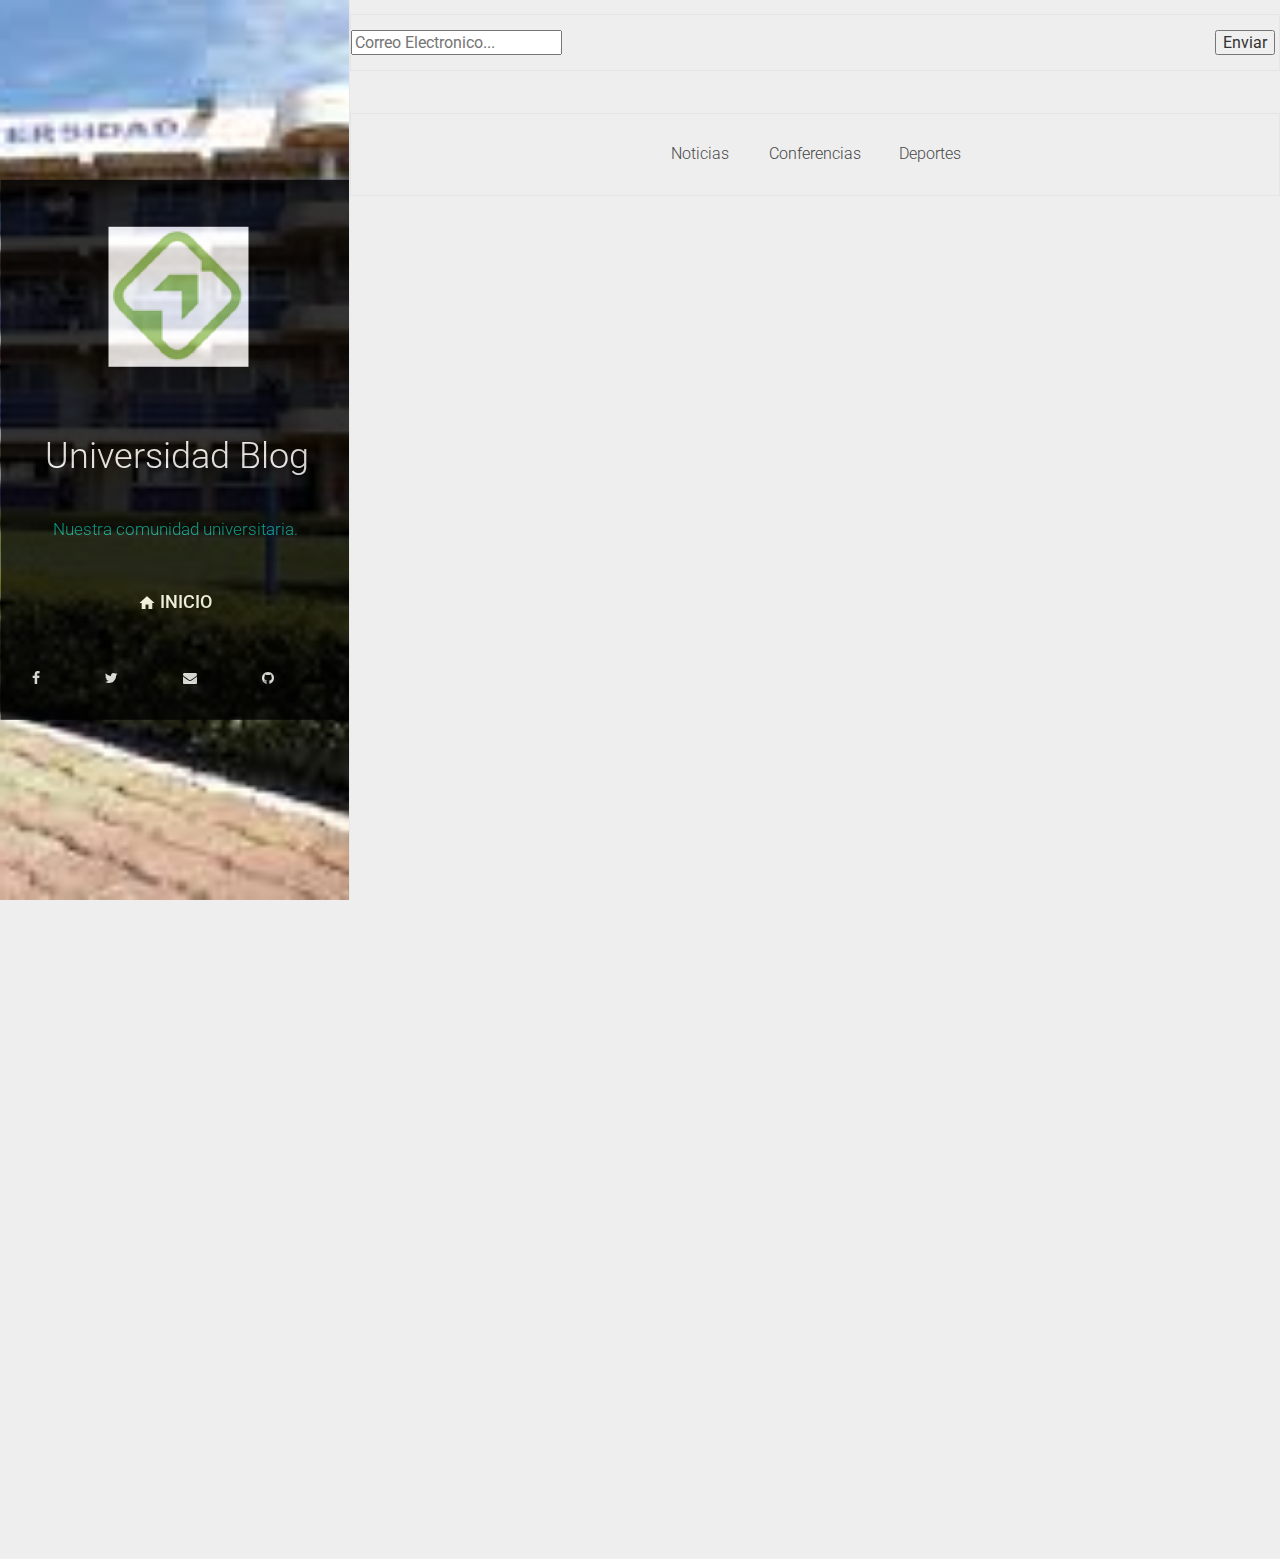
<file: gstatic2.html>
<head>
        <meta http-equiv="Content-Type" content="text/html" charset="UTF-8">
        <meta http-equiv="X-UA-Compatible" content="IE=edge,chrome=1">
        <meta name="viewport" content="width=device-width, initial-scale=1.0">
        <meta charset="utf-8">
        <meta name="author" content="">
        <title>blog universidad</title>
        <meta name="description" content="Thoughts, stories and ideas.">
        <meta name="theme-color" content="#263238">
        <link rel="stylesheet" type="text/css" href="assets/css/animate.min.css?v=45eaf63d99">
        <link rel="stylesheet" type="text/css" href="https://fonts.googleapis.com/css?family=Roboto:300,500">
        <link rel="stylesheet" type="text/css" href="https://fonts.googleapis.com/icon?family=Material+Icons">
        <link href="https://fonts.googleapis.com/css?family=Kanit:300&amp;subset=thai,latin" rel="stylesheet" type="text/css">
        <link href="assets/css/bootstrap.min.css?v=45eaf63d99" rel="stylesheet">
        <link href="assets/css/jasny-bootstrap.min.css?v=45eaf63d99" rel="stylesheet">
        <link rel="stylesheet" type="text/css" href="assets/css/bootstrap-material-design.min.css?v=45eaf63d99">
        <link rel="stylesheet" type="text/css" href="assets/css/ripples.min.css?v=45eaf63d99">
        <link rel="stylesheet" type="text/css" href="assets/css/font-awesome.min.css?v=45eaf63d99">
        
        <!-- Custom styles for this template -->
        <link href="assets/css/style.min.css?v=45eaf63d99" rel="stylesheet">

        <!-- HTML5 shim and Respond.js IE8 support of HTML5 elements and media queries -->
        <!--[if lt IE 9]>
          <script src="https://oss.maxcdn.com/libs/html5shiv/3.7.0/html5shiv.js"></script>
          <script src="https://oss.maxcdn.com/libs/respond.js/1.4.2/respond.min.js"></script>
        <![endif]-->
        <link rel="canonical" href="index.html">
    <meta name="referrer" content="origin">
    
    <meta property="og:site_name" content="blog universidad">
    <meta property="og:type" content="website">
    <meta property="og:title" content="blog universidad">
    <meta property="og:description" content="Thoughts, stories and ideas.">
    <meta property="og:url" content="http://localhost:2368/">
    <meta name="twitter:card" content="summary">
    <meta name="twitter:title" content="blog universidad">
    <meta name="twitter:description" content="Thoughts, stories and ideas.">
    <meta name="twitter:url" content="http://localhost:2368/">
    
    <script type="application/ld+json">
{
    "@context": "http://schema.org",
    "@type": "Website",
    "publisher": "blog universidad",
    "url": "http://localhost:2368/",
    "description": "Thoughts, stories and ideas."
}
    </script>

    <meta name="generator" content="Ghost 0.7">
    <link rel="alternate" type="application/rss+xml" title="blog universidad" href="rss/index.html">
    </head>


    <body class="home-template">
        <div class="navmenu navmenu-default navmenu-fixed-left offcanvas-sm">
            <div class="nav-wrapper container">
                <div class="animated fadeInLeft">
                <img src="mejorandola.png">
                    <a class="navmenu-brand" href="index.html"><h1>Universidad Blog</h1></a>
                    <p>Nuestra comunidad universitaria.</p>
                </div>
                <div class="animated fadeIn">
                    <ul class="nav navmenu-nav">
                        <li class="btn"><a href="index.html"><i class="material-icons">home</i> Inicio</a></li>
                    </ul>
                    <div class="navmenu-social">
                        <a href="index.html#" class="btn btn-default">
                            <i class="fa fa-facebook" aria-hidden="true"></i>
                        </a>
                        <a href="index.html#" class="btn btn-default">
                            <i class="fa fa-twitter" aria-hidden="true"></i>
                        </a>
                        <a href="index.html#" class="btn btn-default">
                            <i class="fa fa-envelope" aria-hidden="true"></i>
                        </a>
                        <a href="index.html#" class="btn btn-default">
                            <i class="fa fa-github" aria-hidden="true"></i>
                        </a>

                    </div>
                </div>
            </div>
        </div>
        <div class="navbar navbar-default navbar-fixed-top hidden-md hidden-lg">
            <button type="button" class="navbar-toggle" data-toggle="offcanvas" data-target=".navmenu">
                <span class="icon-bar"></span>
                <span class="icon-bar"></span>
                <span class="icon-bar"></span>
            </button>
            <a class="navbar-brand" href="index.html">blog universidad</a>
        </div>
        <div class="categorias2" style="
    margin: 1em 0 3em;
    width: 100%;
    display: block;
    border: solid 1px #e5e5e5;
    text-align: center;
    padding-top: 15px;
    padding-bottom: 15px;
">

        <table width="100%">
                <tr>
                  <td>
                    <input class="follow-by-email-address" name="email" placeholder="Correo Electronico..." type="text">
                  </td>
                  <td width="64px">
                    <input class="follow-by-email-submit" type="submit" value="Enviar">
                  </td>
                </tr>
              </table>
              </div>
<div class="categorias" style="
    margin: 1em 0 3em;
    width: 100%;
    display: block;
    border: solid 1px #e5e5e5;
    text-align: center;
    padding-top: 15px;
    padding-bottom: 15px;
">
                
<div style="
    width: 8em;
    display: inline-block;
    margin-bottom: 0px;
    padding: 1em 0em;
    margin-right: 0%;
">
<a href="#" style="
    margin: 0.5em 0 0.98rem;
    padding-bottom: 30px;
    color: #494949;
    width: 100px;
">
<div style="
    text-align: center;
    color: #494949;
">
<span class="fi-battery-full" style="
    text-align: center;
"></span>
</div>
                    
                    <p style="
    margin: 0;
    font-size: 16px;
    text-align: center;
">Noticias</p>
                </a>
</div>
<div style="
    width: 8em;
    margin-bottom: 0px;
    display: inline-block;
    margin-right: 0%;
    padding: 1em 0em;
">
<a href="#" style="
    margin: 0.5em 0 0.98rem;
    border-bottom: solid 1px #4091AE;
    padding-bottom: 30px;
    color: #444444;
    width: 100px;
">
<div style="
    text-align: center;
    color: #4091AE;
">

<span class="fi-torsos-all" style="
    text-align: center;
"></span>
</div>

                    
                    <p style="
    margin: 0;
    font-size: 16px;
    text-align: center;
">Conferencias</p>
                </a>
</div>
<div style="
    width: 8em;
    margin-bottom: 0px;
    padding: 1em 0em;
    display: inline-block;
">
<a href="#" style="
    margin: 0.5em 0 0.98rem;
    border-bottom: solid 1px #494949;
    padding-bottom: 30px;
    color: #494949;
    width: 100px;
">
     

<div style="
    text-align: center;
    color: #494949;
">


<span class="fi-map" style="
    text-align: center;
"></span>
</div>
               
                    <p style="
    margin: 0;
    font-size: 16px;
    text-align: center;
">Deportes</p>
                </a>
</div>
      
    </div>

    
<div class="container-fluid">
    <main class="row">
        <article class="front-wrapper col-md-8 col-md-offset-2 jumbotron animated" role="article">
          
            <div class="cover-area">
                <div class="cover-img">
                    <a href="welcome-to-ghost/"><img src="apple.jpg"></a>
                </div>
            </div>
            <div class="front-post">
                <div class="container-fluid">
                    <div class="row">
                        <div class="front-post-content">
                            <div class="front-post-wrapper">
                                <div class="front-post-header">
                                    <div class="front-post-meta">
                                        <div class="front-post-tag">
                                            <i class="fa fa-hashtag" aria-hidden="true"></i>
                                            <a href="tag/getting-started/" title="Getting Started">Gettiaa Started</a>
                                        </div>
                                        <time class="front-post-date" datetime="2016-06-26">
                                        <i class="material-icons"></i> 
                                        2016-06-26
                                        </time>
                                    </div>
                                    <h2 class="front-post-title" itemprop="headline">
                                        <a href="welcome-to-ghost/">Welcome to Ghost</a>
                                    </h2>
                                </div>
                                <div class="front-post-p">
                                    <p>
                                        You're live! Ni sjsjsjsjsjs agagaggaga agaggaaga
                                    </p>
                                </div>
                                <div class="front-post-more">
                                    <a href="welcome-to-ghost/" class="btn btn-raised btn-primary right">Leer Mas--&gt;<div class="ripple-container"></div></a>
                                </div>
                            </div>
                        </div>
                    </div>
                </div>
            </div> 
            
        </article>
        <article class="front-wrapper col-md-8 col-md-offset-2 jumbotron animated" role="article">
          
            <div class="cover-area">
                <div class="cover-img">
                    <a href="welcome-to-ghost/"><img src="apple2.jpg"></a>
                </div>
            </div>
            <div class="front-post">
                <div class="container-fluid">
                    <div class="row">
                        <div class="front-post-content">
                            <div class="front-post-wrapper">
                                <div class="front-post-header">
                                    <div class="front-post-meta">
                                        <div class="front-post-tag">
                                            <i class="fa fa-hashtag" aria-hidden="true"></i>
                                            <a href="tag/getting-started/" title="Getting Started">Gettiaa Started</a>
                                        </div>
                                        <time class="front-post-date" datetime="2016-06-26">
                                        <i class="material-icons"></i> 
                                        2016-06-26
                                        </time>
                                    </div>
                                    <h2 class="front-post-title" itemprop="headline">
                                        <a href="welcome-to-ghost/">Welcome to Ghost</a>
                                    </h2>
                                </div>
                                <div class="front-post-p">
                                    <p>
                                        You're live! Ni sjsjsjsjsjs agagaggaga agaggaaga
                                    </p>
                                </div>
                                <div class="front-post-more">
                                    <a href="welcome-to-ghost/" class="btn btn-raised btn-primary right">Leer Mas--&gt;<div class="ripple-container"></div></a>
                                </div>
                            </div>
                        </div>
                    </div>
                </div>
            </div> 
            
        </article>
    </main>

<div class="row post-navigation">
    <div class="col-md-6 col-md-offset-3 btn-group-sm">
    </div>
</div>


</div> 

       
        <script src="https://code.jquery.com/jquery-1.10.2.min.js"></script>
        <script src="assets/js/bootstrap.min.js?v=45eaf63d99"></script>
        <script src="assets/js/jasny-bootstrap.min.js?v=45eaf63d99"></script>
        <script src="assets/js/material.min.js?v=45eaf63d99"></script>
        <script src="assets/js/ripples.min.js?v=45eaf63d99"></script>
        <script src="assets/js/script.min.js?v=45eaf63d99"></script>
        <script>$.material.init()</script>

      
    

  </body>
</file>
<file: assets/css/ripples.min.css>
.withripple{position:relative}.ripple-container{position:absolute;top:0;left:0;z-index:1;width:100%;height:100%;overflow:hidden;border-radius:inherit;pointer-events:none}.ripple{position:absolute;width:20px;height:20px;margin-left:-10px;margin-top:-10px;border-radius:100%;background-color:#000;background-color:rgba(0,0,0,.05);-webkit-transform:scale(1);-ms-transform:scale(1);-o-transform:scale(1);transform:scale(1);-webkit-transform-origin:50%;-ms-transform-origin:50%;-o-transform-origin:50%;transform-origin:50%;opacity:0;pointer-events:none}.ripple.ripple-on{-webkit-transition:opacity .15s ease-in 0s,-webkit-transform .5s cubic-bezier(.4,0,.2,1) .1s;-o-transition:opacity .15s ease-in 0s,-o-transform .5s cubic-bezier(.4,0,.2,1) .1s;transition:opacity .15s ease-in 0s,transform .5s cubic-bezier(.4,0,.2,1) .1s;opacity:.1}.ripple.ripple-out{-webkit-transition:opacity .1s linear 0s!important;-o-transition:opacity .1s linear 0s!important;transition:opacity .1s linear 0s!important;opacity:0}
/*# sourceMappingURL=ripples.min.css.map */
</file>
<file: assets/css/style.min.css>
@font-face{font-family:THSarabun;src:url(../fonts/THSarabunNew.ttf);}
html{font-size:62.5%;}
html, body{height:100%;}
body{padding:50px 0 0 0;font-family:'Roboto', sans-serif;;}
a{text-decoration:none!important;}
blockformulario-suscripcionuote{font-size:2rem;}
.left{float:left!important;}
.right{float:right!important;}
.navmenu{ background: url("universidad.jpg") no-repeat center;width: 30%;background-size: cover;}
.navmenu p{padding:10px 15px;margin:10px 0px;font-size:1.7rem;color:#CFD8DC;}
.categorias2 p{padding:10px 10px;margin:10px 0px;font-size:1.7rem;color:#fff;}
.formulario-suscripcion{width: 60%;height: 15%;background-color:#7FD4CC;margin-left: 20%;}
.formulario-suscripcion{width: 60%;height: 15%;background-color:#7FD4CC;margin-left: 20%;}
.navmenu-default .navmenu-brand, .navbar-default .navbar-offcanvas .navmenu-brand{color:#fff!important;}
.navmenu-default .navmenu-nav>li>a{color:#fff;font-size:1.8rem;}
.navmenu-default .navmenu-nav>li>a:hover, .navmenu-default .navmenu-nav>li>a:focus{color:#fff;}
.navmenu-nav .btn:not(.btn-raised):hover{background-color:#00aa9a;}
.navmenu-nav .material-icons{font-size:inherit;}
.navmenu .navmenu-social a{line-height:58px;}
.navmenu .navmenu-social .fa{color:#fff;}
.navmenu .btn.btn-fab{background-color:#263238;box-shadow:none;}
.navmenu .btn.btn-fab:hover{background-color:#455A64;}
.navbar{display:block;text-align:center;box-shadow:0 2px 2px 0 rgba(0,0,0,.14), 0 3px 1px -2px rgba(0,0,0,.2), 0 1px 5px 0 rgba(0,0,0,.12);}
.navbar-brand{display:inline-block;float:none;}
.nav-wrapper{position:absolute;background: black;padding: 5% 0;margin: 0% 0;opacity: 0.8;}
.nav-wrapper img{width: 200px;padding: 30px;margin-left: 78px;}
.nav-wrapper h1{margin-left: 30px;}
.nav-wrapper p{margin-left: 38px;color: #00aa9a;}
.navbar-toggle{position:absolute;float:left;margin-left:15px;}
.navmenu, .navbar-offcanvas{width:350px;}
.container{max-width:100%;}
.navbar, .navbar.navbar-default{background-color:#263238;}
.container-fluid .row{padding:0px 20px;}
article.front-wrapper.jumbotron{padding:0;margin-top:20px;box-shadow:0 1px 3px rgba(0,0,0,0.12), 0 1px 2px rgba(0,0,0,0.24);transition:all 0.2s ease-in-out;opacity:0;}
article.front-wrapper.jumbotron:hover{box-shadow:0 10px 20px rgba(0,0,0,0.19), 0 6px 6px rgba(0,0,0,0.23);}
.cover-area{height:350px;padding:20px;display:flex;flex-flow:column wrap;justify-content:flex-end;position:relative;border-radius:2px 2px 0 0;}
.cover-img{height:100%;}
.cover-img img{width:100%;height:100%;border:0;vertical-align:middle;position:absolute;object-fit:cover;object-position:center;top:0;left:0;box-shadow:0 1px 3px rgba(0,0,0,0.12), 0 1px 2px rgba(0,0,0,0.24);transition:all 0.2s ease-in-out;}
.cover-img img:hover{box-shadow:0 10px 20px rgba(0,0,0,0.19), 0 6px 6px rgba(0,0,0,0.23);}
.front-post-title{font-family:'Kanit', sans-serif;;}
.front-post-tag{margin:15px 0px 0px;display:inline-block}
.front-post-tag a{margin-right:3px;color:#727272;}
.front-post-tag a:hover, .front-post-tag a:focus{color:#212121;}
.front-post-meta{color:#727272;}
.front-post-meta .material-icons{font-size:inherit;}
.front-post-p{font-family:THSarabun;padding:10px 0px 10px;font-size:2rem;}
.front-post-more{padding:10px 0px 10px;border-top:1px solid rgba(160,160,160,0.2);display:flex;flex-flow:row nowrap;justify-content:flex-end;}
article.post-wrapper.jumbotron{padding:0;margin-top:20px;box-shadow:0 3px 6px rgba(0,0,0,0.16), 0 3px 6px rgba(0,0,0,0.23);transition:all 0.2s ease-in-out;}
.post-title{font-family:'Kanit', sans-serif;z-index:1;color:#fff;margin:0;}
.post-tag{margin:15px 0px 0px;display:inline-block}
.post-tag a{margin-right:3px;color:#727272;}
.post-tag a:hover, .post-tag a:focus{color:#212121;}
.post-meta{color:#727272;}
.post-meta .material-icons{font-size:inherit;}
.post-p{font-family:THSarabun;padding:10px 0px 10px;}
.post-p p{font-size:2.2rem;}
.post-p li{font-size:2.2rem;}
.post-p img{max-width:100%;display:block;margin-left:auto;margin-right:auto;}
.post-p h1, .post-p h2, .post-p h3, .post-p h4, .post-p h5, .post-p h6{font-family:'Kanit', sans-serif;margin-bottom:20px;}
.post-p h1{font-size:4rem;}
.post-p h2{font-size:3.5rem;}
.post-p h3{font-size:3rem;}
.post-p h4{font-size:2.5rem;}
.post-p h5{font-size:2rem;}
.post-p h6{font-size:2rem;}
.post-share .btn-fab{line-height:57px;margin-right:10px;color:#fff!important;font-size:1.7rem;}
.post-share a.btn-fab:hover{box-shadow:0 10px 20px rgba(0,0,0,0.19), 0 6px 6px rgba(0,0,0,0.23);}
.post-share i.fa{position:absolute;top:50%;left:50%;-webkit-transform:translate(-12px,-12px);-ms-transform:translate(-12px,-12px);-o-transform:translate(-12px,-12px);transform:translate(-12px,-12px);line-height:24px;width:24px;}
.post-share h3{font-weight:500;font-size:2rem;}
.post-share h3 .material-icons{font-size:inherit;}
.fb{background-color:#3b5998!important;}
.tw{background-color:#00aced!important;}
.gp{background-color:#dd4b39!important;}
.post-navigation{margin-top:20px;font-weight:500;}
.post-navigation button.btn-fab:hover{box-shadow:0 10px 20px rgba(0,0,0,0.19), 0 6px 6px rgba(0,0,0,0.23);background-color:#009688!important;}
footer .row:first-child{margin-bottom:20px;}
footer .row:last-child{background:#37474F;}
footer .col-md-3{margin-top:20px;}
footer .row{padding:0px 50px;}
footer{color:#fff;margin-top:50px;padding:20px 0px 0px;background-color:#455A64;}
footer ul{list-style:none;display:inline-block;}
footer li{display:inline-block;}
footer li:before{content:"";margin-right:5px;}
footer a{color:#90A4AE;}
footer .col-md-4 p{margin-top:20px;}
footer .col-md-12{padding:20px 0px;}
.tag-title{background:#263238;height:70px;color:#fff;}
@media (min-width:1px){.navbar-toggle{display:block !important;}
}
@media (min-width:992px){body{padding:0 0 0 350px;}
.navmenu{padding-top:0;}
.navbar{display:none !important;}
.nav-wrapper{top:50%;left:50%;transform:translate(-50%,-50%);-o-transform:translate(-50%,-50%);-webkit-transform:translate(-50%,-50%);-ms-transform:translate(-50%,-50%);-moz-transform:translate(-50%,-50%);}
.footer-collapse.collapse{display:block !important;height:auto !important;overflow:visible !important;}
.btn-footer{display:none;}
.front-post-content{padding:20px 30px 0px;}
.post-content{padding:20px 30px 20px;}
}
@media (max-width:992px){.cover-area{flex:1 0 250px;height:250px;}
}
.bg-darken::before {z-index:1;content:'';position:absolute;bottom:0;left:0;width:100%;height:50%;opacity:.6;background: linear-gradient(transparent, black);
}
</file>
